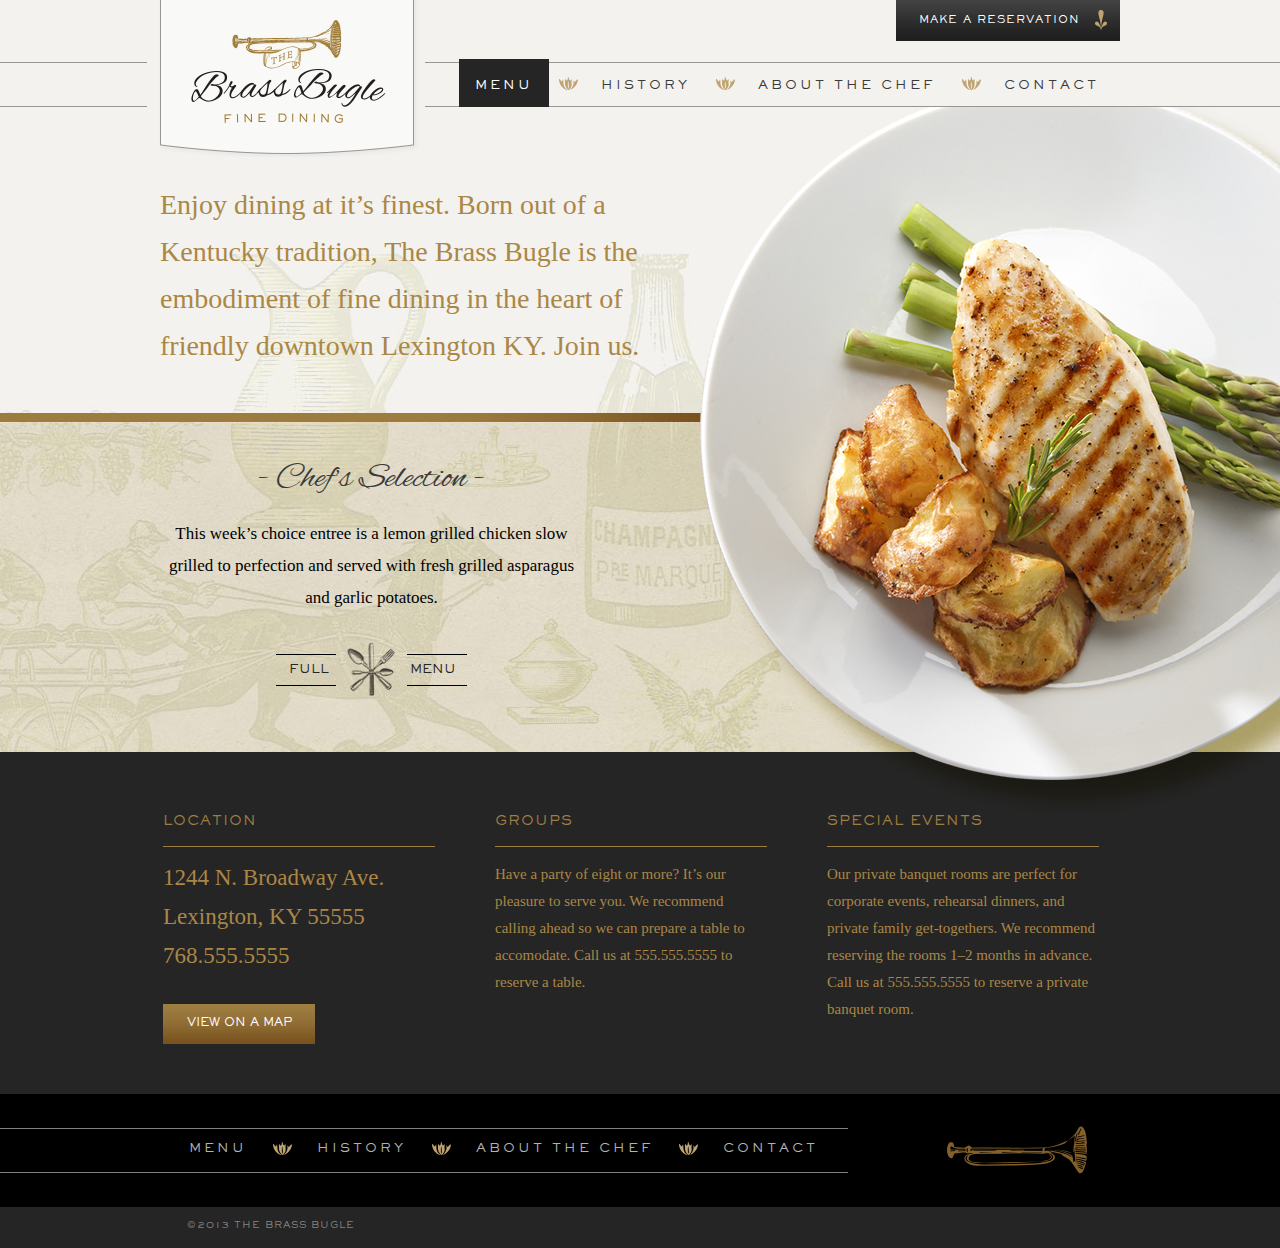
<file: Example Designs/Brass Bugle/Brass Bugle WWW Legacy/index.html>
<!DOCTYPE html PUBLIC "-//W3C//DTD XHTML 1.0 Strict//EN" "http://www.w3.org/TR/xhtml1/DTD/xhtml1-strict.dtd">
<html xmlns="http://www.w3.org/1999/xhtml">
<head>
	<meta http-equiv="Content-Type" content="text/html; charset=utf-8" />
	<title>brass bugle</title>
	<link rel="stylesheet" type="text/css" href="css/styles.css" media="all" />
	<link rel="stylesheet" type="text/css" href="css/form.css" media="screen" />
	<script type="text/javascript" src="js/jquery-1.8.3.min.js"></script>
	<script type="text/javascript" src="js/custom-form.js"></script>
	<script type="text/javascript" src="js/custom-form.select.js"></script>
	<script type="text/javascript" src="js/scripts.js"></script>
	<!--[if lt IE 9]><link rel="stylesheet" media="all" type="text/css" href="css/ie.css" /><![endif]-->
</head>
<body class="home-page">
<div class="wrapper">
	<div class="panel-top">		<div class="holder">
			<div class="booking-form">
				<form action="#">					<fieldset>						<div class="panel">							<span class="help">Need help? Call us at <a href="callto:+1555555555">555.555.5555</a></span>							<span>make a reservation</span>						</div>						<div class="row">
							<input type="submit" class="btn" value="find a table" />							<div class="col">								<label for="lbl01">Date:</label>								<select id="lbl01">									<option>03-05-13</option>									<option>03-05-13</option>									<option>03-05-13</option>									<option>03-05-13</option>									<option>03-05-13</option>								</select>							</div>							<div class="col">								<label for="lbl02">time:</label>								<select id="lbl02" class="times">									<option>7:00 pm</option>									<option>7:00 pm</option>									<option>7:00 pm</option>									<option>7:00 pm</option>								</select>							</div>							<div class="col party">								<label for="lbl03">party:</label>								<select id="lbl03" class="sel">									<option>2</option>									<option>2</option>									<option>2</option>									<option>2</option>								</select>							</div>							<div class="col tel">								<label for="lbl04">phone:</label>								<div class="phone">									<div class="code">										<span>(</span>										<input type="text" class="txt" value="" id="lbl04"/>										<span>)</span>									</div>									<input type="text" class="txt" value=""/>									<span class="mark">-</span>									<input type="text" class="txt number" value=""/>								</div>							</div>						</div>					</fieldset>				</form>
			</div>
		</div>	</div><!-- / booking-form -->
	<div id="header">		<div class="holder">
			<strong class="logo"><a href="#">brass bugle fine dining</a></strong>			<ul class="main-nav">				<li class="active">					<a href="#">menu</a>					<div class="drop">						<ul>							<li class="top">breakfast</li>							<li><a href="#">coffees</a></li>							<li><a href="#">omelettes</a></li>							<li><a href="#">griddle</a></li>						</ul>						<ul>							<li class="top">lunch</li>							<li><a href="#">appetizers</a></li>							<li><a href="#">salads</a></li>							<li><a href="#">sandwiches</a></li>						</ul>						<ul>							<li class="top">dinner</li>							<li><a href="#">cocktails</a></li>							<li><a href="#">appetizers</a></li>							<li><a href="#">main course</a></li>							<li><a href="#">dessert</a></li>						</ul>					</div>				</li>				<li><a href="#">history</a></li>				<li><a href="#">about the chef</a></li>				<li><a href="#">contact</a></li>			</ul><!-- / main-nav -->			<a href="#" class="open-close"><span>MAKE A RESERVATION</span></a>
		</div>	</div><!-- / header -->	<div class="w1">
		<div id="main">			<img src="images/img-01.png" alt="image" width="580" height="734" class="plate" />			<div class="holder">				<div class="txt-area">					<p>Enjoy dining at it’s finest. Born out of a Kentucky tradition,  The Brass Bugle is the embodiment of fine dining in the heart of friendly downtown Lexington KY. Join us. </p>				</div>				<div class="chooce">					<h2>- Chef’s Selection  -</h2>					<p>This week’s choice entree is a lemon grilled chicken slow grilled to perfection and served with fresh grilled asparagus and garlic potatoes.</p>					<a href="#" class="menu">						<span>FULL</span>						<span>MENU</span>					</a>				</div>			</div>		</div><!-- / main -->		<div class="cols">			<div class="col">				<h3>location</h3>				<address>					<span>1244 N. Broadway Ave.</span>					<span>Lexington, KY 55555</span>					<span>768.555.5555</span>				</address>				<a href="#" class="map">VIEW ON A MAP</a>			</div>			<div class="col">				<h3>groups</h3>				<p>Have a party of eight or more? It’s our pleasure to serve you. We recommend calling ahead so we can prepare a table to accomodate. Call us at 555.555.5555 to reserve a table.</p>			</div>			<div class="col">				<h3>special events</h3>				<p>Our private banquet rooms are perfect for corporate events, rehearsal dinners, and private family get-togethers. We recommend reserving the rooms 1–2 months in advance. Call us at 555.555.5555 to reserve a private banquet room.</p>			</div>		</div>
	</div>	<div id="footer">
		<div class="holder">
			<img src="images/img-02.png" alt="image" />
			<ul>
				<li><a href="#">menu</a></li>
				<li><a href="#">history</a></li>
				<li><a href="#">about the chef</a></li>
				<li><a href="#">contact</a></li>
			</ul>
		</div>
		<div class="frame">
			<div class="copyright">
				<p>&copy;2013 the brass bugle</p>
			</div>
		</div>	</div><!-- / footer -->
</div>
</body>
</html>
</file>
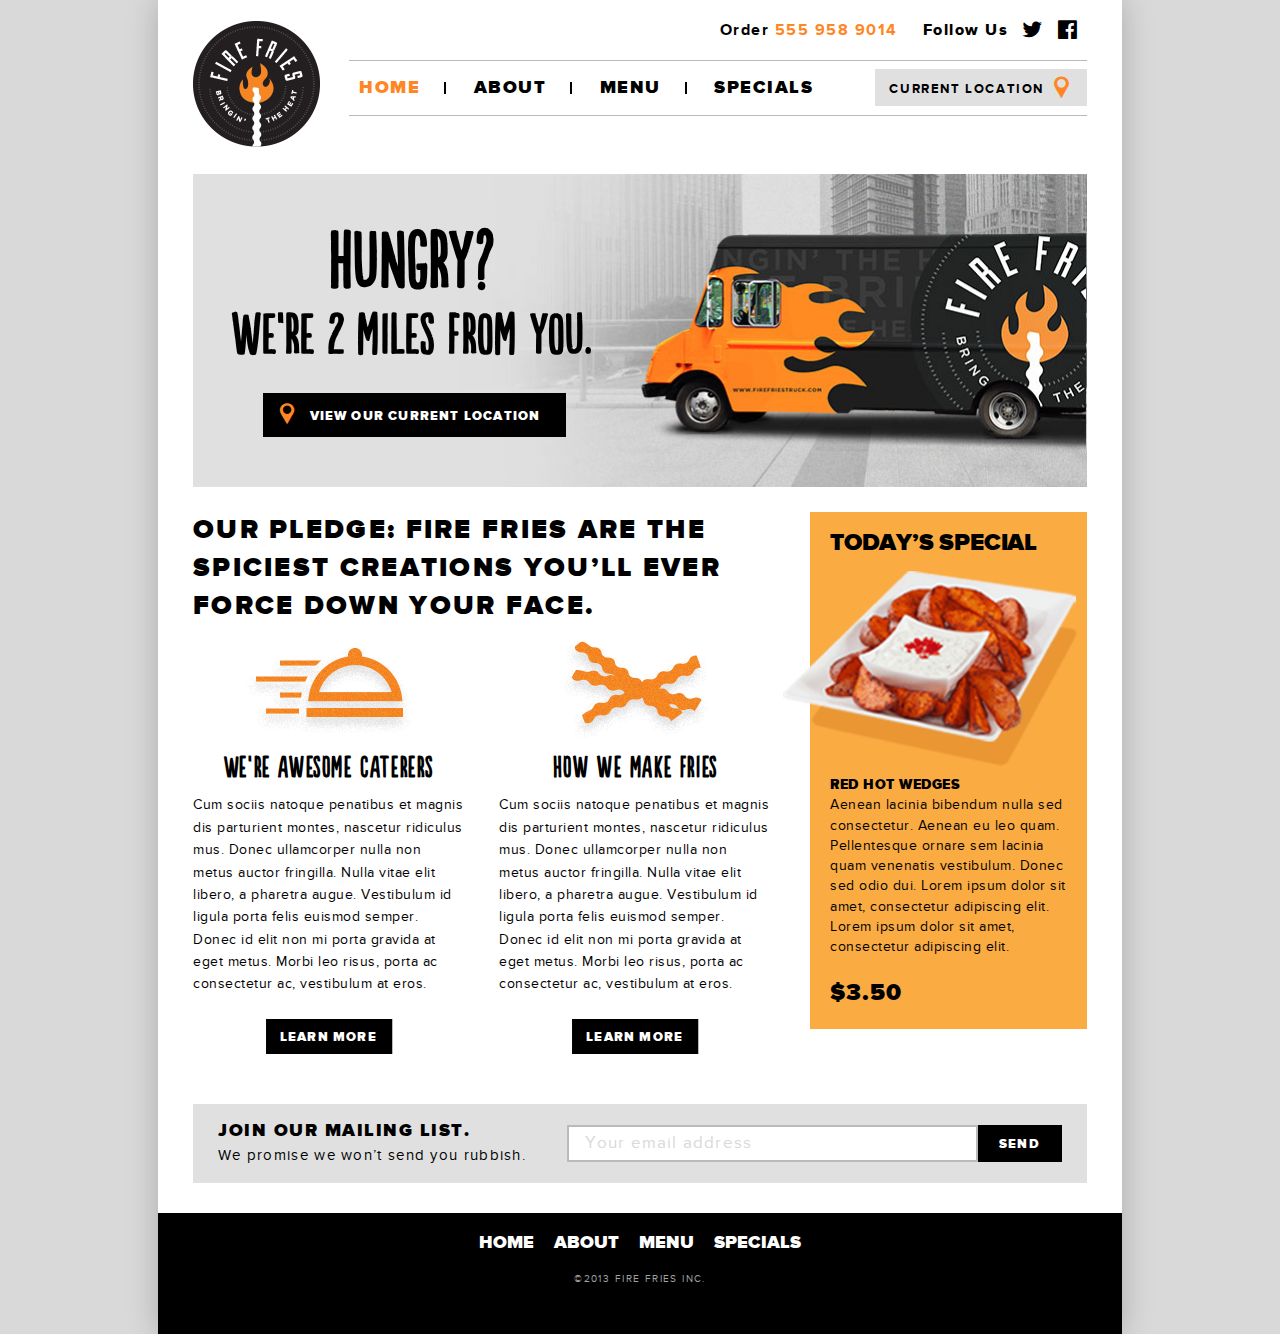
<file: Example Designs/Fire Burger RWD/markup/index.html>
<!DOCTYPE html>
<html lang="en">
<head>
	<meta charset="utf-8">
	<!-- set the viewport width and initial-scale on mobile devices -->
	<meta name="viewport" content="width=device-width, initial-scale=1.0">
	<title>FireFries</title>
	<!-- include the site stylesheet -->
	<link media="all" rel="stylesheet" href="css/main.css">
</head>
<body>
	<noscript><div>Javascript must be enabled for the correct page display</div></noscript>
	<!-- main container of all the page elements -->
	<div id="wrapper">
		<div class="container">
			<a class="accessibility" href="#content">Skip to Content</a>
			<!-- header of the page -->
			<header id="header">
				<!-- page logo -->
				<strong class="logo">
					<a href="#" accesskey="1"><img src="images/logo.png" alt="FireFries"></a>
				</strong>
				<div class="head-block">
					<span class="tel-order"><a href="tel:5559589014">Order <mark>555 958 9014</mark></a></span>
					<!-- social-link block -->
					<ul class="social-list">
						<li class="hidden-mobile">Follow Us</li>
						<li><a href="#" class="icon-twitter"></a></li>
						<li><a href="#" class="icon-facebook"></a></li>
					</ul>
				</div>
				<!-- main navigation of the page -->
				<nav class="main-nav">
					<a href="#" class="nav-opener"><span>menu</span></a>
					<div class="drop">
						<div class="drop-box">
							<ul class="nav-list">
								<li class="active"><a href="#">home</a></li>
								<li><a href="#">about</a></li>
								<li><a href="#">menu</a></li>
								<li><a href="#">specials</a></li>
							</ul>
							<span class="location-link"><a href="#">current location <i class="icon-location"></i></a></span>
						</div>
					</div>
				</nav>
			</header>
			<!-- contain main informative part of the site -->
			<div id="main">
				<div class="hero-section" style="background-image: url(images/hero-img-01.jpg);">
					<div class="hero-block">
						<strong class="hero-title">Hungry?<br><mark>we’re 2 miles from you.</mark></strong>
						<a href="#" class="btn btn-location"><i class="icon-location"></i>view our current location</a>
					</div>
				</div>
				<!-- contain the main content of the page -->
				<div id="content">
					<h2>Our pledge: fire fries are the spiciest creations you’ll ever force down your face.</h2>
					<div class="two-cols">
						<div class="col">
							<div class="img-wrap">
								<img src="images/img-icon01.png" alt="img-description">
							</div>
							<strong class="col-title">We’re awesome caterers</strong>
							<div class="text-block">
								<p>Cum sociis natoque penatibus et magnis dis parturient montes, nascetur ridiculus mus. Donec ullamcorper nulla non metus auctor fringilla. Nulla vitae elit libero, a pharetra augue. Vestibulum id ligula porta felis euismod semper. Donec id elit non mi porta gravida at eget metus. Morbi leo risus, porta ac consectetur ac, vestibulum at eros.</p>
							</div>
							<div class="btn-holder">
								<a href="#" class="btn">learn more</a>
							</div>
						</div>
						<div class="col">
							<div class="img-wrap">
								<img src="images/img-icon02.png" alt="img-description">
							</div>
							<strong class="col-title">how we make fries</strong>
							<div class="text-block">
								<p>Cum sociis natoque penatibus et magnis dis parturient montes, nascetur ridiculus mus. Donec ullamcorper nulla non metus auctor fringilla. Nulla vitae elit libero, a pharetra augue. Vestibulum id ligula porta felis euismod semper. Donec id elit non mi porta gravida at eget metus. Morbi leo risus, porta ac consectetur ac, vestibulum at eros.</p>
							</div>
							<div class="btn-holder">
								<a href="#" class="btn">learn more</a>
							</div>
						</div>
					</div>
				</div>
				<!-- contain sidebar of the page -->
				<aside id="sidebar">
					<div class="sidebar-block">
						<h3>today’s special</h3>
						<div class="img-wrap">
							<img src="images/img01.png" alt="img-description">
						</div>
						<div class="text-block">
							<strong class="text-block-title">red hot wedges</strong>
							<p>Aenean lacinia bibendum nulla sed consectetur. Aenean eu leo quam. Pellentesque ornare sem lacinia quam venenatis vestibulum. Donec sed odio dui. Lorem ipsum dolor sit amet, consectetur adipiscing elit. Lorem ipsum dolor sit amet, consectetur adipiscing elit.</p>
							<strong class="price">$3.50</strong>
						</div>
					</div>
				</aside>
				<!-- search form -->
				<form action="#" class="mail-form">
					<div class="form-holder">
						<div class="form-block">
							<strong class="form-title">join our mailing list.</strong>
							<span class="form-info">We promise we won’t send you rubbish.</span>
						</div>
						<div class="input-holder">
							<label class="hidden-label" for="email">Email</label>
							<input type="email" placeholder="Your email address" id="email">
							<button class="btn">send</button>
						</div>
					</div>
				</form>
			</div>
			<!-- footer of the page -->
			<footer id="footer">
				<ul class="footer-nav">
					<li><a href="#">home</a></li>
					<li><a href="#">about</a></li>
					<li><a href="#">menu</a></li>
					<li><a href="#">specials</a></li>
				</ul>
				<span class="copyright">&#169;2013 <a href="#">fire fries</a> inc.</span>
			</footer>
			<a class="accessibility" href="#wrapper">Back to top</a>
		</div>
	</div>
</body>
</html>
</file>
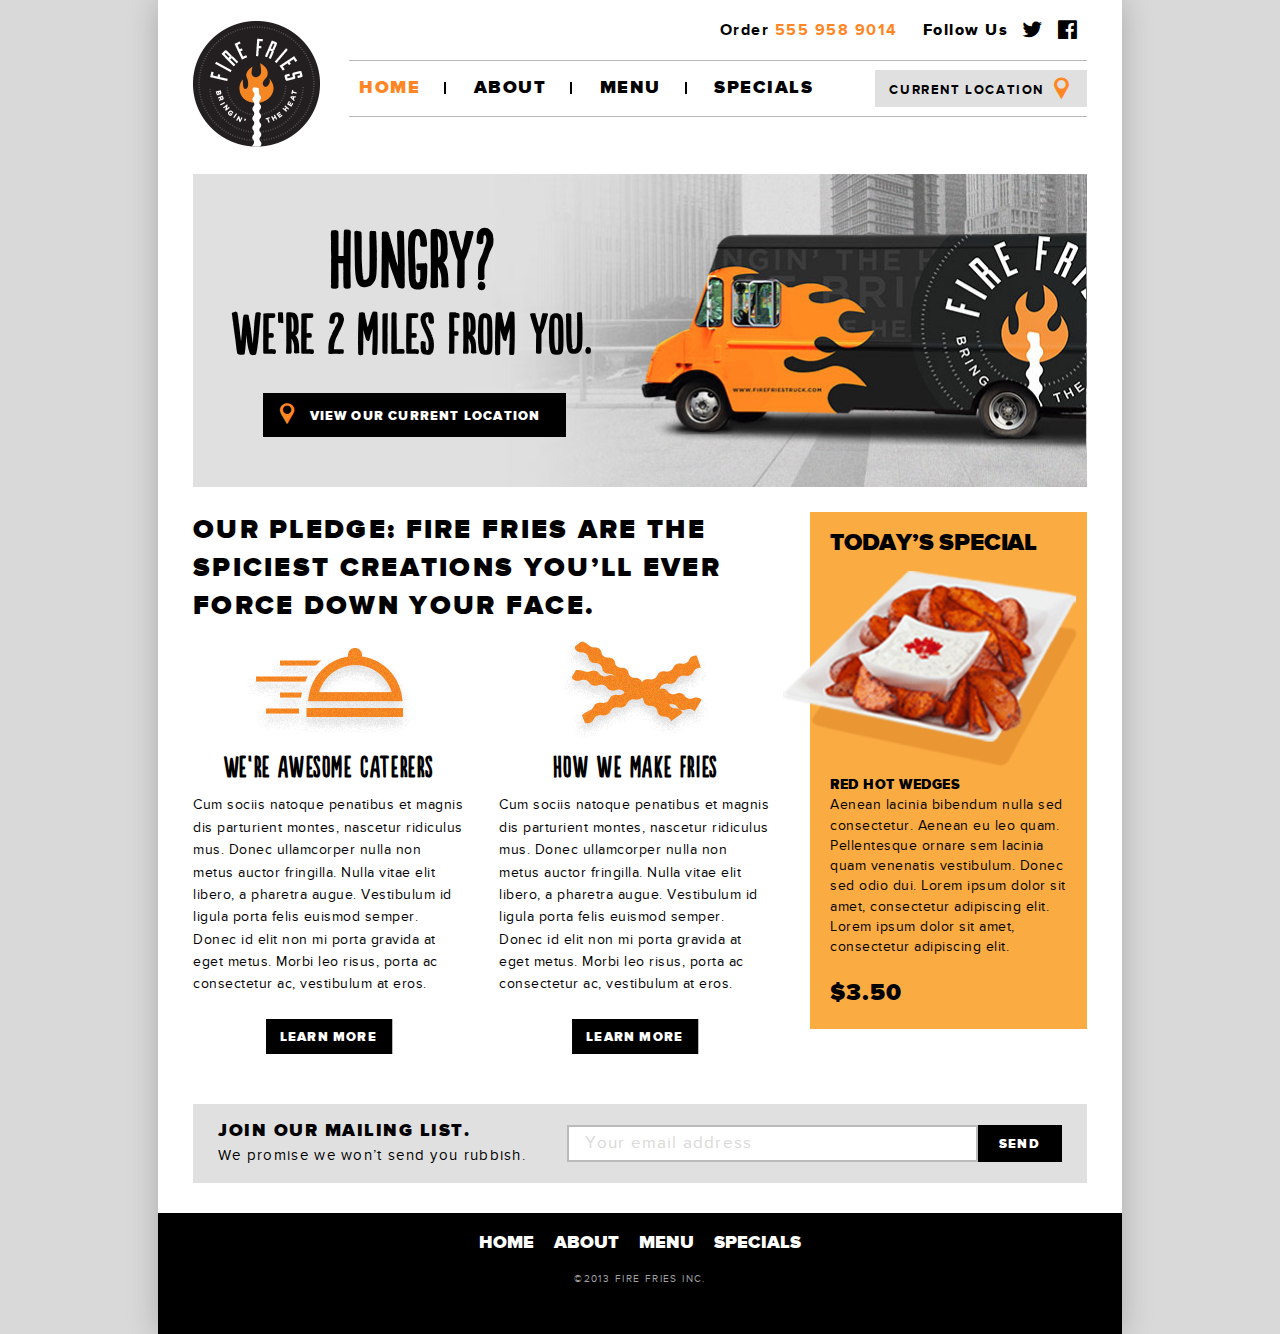
<file: Example Designs/Fire Burger/Fire Burger BEFORE/Fire Burger WWW Legacy/markup/index.html>
<!DOCTYPE html>
<html lang="en">
<head>
	<meta charset="utf-8">
	<!-- set the viewport width and initial-scale on mobile devices -->
	<meta name="viewport" content="width=1003">
	<title>FireFries</title>
	<!-- include the site stylesheet -->
	<link media="all" rel="stylesheet" href="css/main.css">
</head>
<body>
	<noscript><div>Javascript must be enabled for the correct page display</div></noscript>
	<!-- main container of all the page elements -->
	<div id="wrapper">
		<div class="container">
			<a class="accessibility" href="#content">Skip to Content</a>
			<!-- header of the page -->
			<header id="header">
				<!-- page logo -->
				<strong class="logo">
					<a href="#" accesskey="1"><img src="images/logo.png" alt="FireFries"></a>
				</strong>
				<div class="head-block">
					<span class="tel-order"><a href="tel:5559589014">Order <mark>555 958 9014</mark></a></span>
					<!-- social-link block -->
					<ul class="social-list">
						<li class="hidden-mobile">Follow Us</li>
						<li><a href="#" class="icon-twitter"></a></li>
						<li><a href="#" class="icon-facebook"></a></li>
					</ul>
				</div>
				<!-- main navigation of the page -->
				<nav class="main-nav">
					<div class="drop">
						<div class="drop-box">
							<ul class="nav-list">
								<li class="active"><a href="#">home</a></li>
								<li><a href="#">about</a></li>
								<li><a href="#">menu</a></li>
								<li><a href="#">specials</a></li>
							</ul>
							<span class="location-link"><a href="#">current location <i class="icon-location"></i></a></span>
						</div>
					</div>
				</nav>
			</header>
			<!-- contain main informative part of the site -->
			<div id="main">
				<div class="hero-section" style="background-image: url(images/hero-img-01.jpg);">
					<div class="hero-block">
						<strong class="hero-title">Hungry?<br><mark>we’re 2 miles from you.</mark></strong>
						<a href="#" class="btn btn-location"><i class="icon-location"></i>view our current location</a>
					</div>
				</div>
				<!-- contain the main content of the page -->
				<div id="content">
					<h2>Our pledge: fire fries are the spiciest creations you’ll ever force down your face.</h2>
					<div class="two-cols">
						<div class="col">
							<div class="img-wrap">
								<img src="images/img-icon01.png" alt="img-description">
							</div>
							<strong class="col-title">We’re awesome caterers</strong>
							<div class="text-block">
								<p>Cum sociis natoque penatibus et magnis dis parturient montes, nascetur ridiculus mus. Donec ullamcorper nulla non metus auctor fringilla. Nulla vitae elit libero, a pharetra augue. Vestibulum id ligula porta felis euismod semper. Donec id elit non mi porta gravida at eget metus. Morbi leo risus, porta ac consectetur ac, vestibulum at eros.</p>
							</div>
							<div class="btn-holder">
								<a href="#" class="btn">learn more</a>
							</div>
						</div>
						<div class="col">
							<div class="img-wrap">
								<img src="images/img-icon02.png" alt="img-description">
							</div>
							<strong class="col-title">how we make fries</strong>
							<div class="text-block">
								<p>Cum sociis natoque penatibus et magnis dis parturient montes, nascetur ridiculus mus. Donec ullamcorper nulla non metus auctor fringilla. Nulla vitae elit libero, a pharetra augue. Vestibulum id ligula porta felis euismod semper. Donec id elit non mi porta gravida at eget metus. Morbi leo risus, porta ac consectetur ac, vestibulum at eros.</p>
							</div>
							<div class="btn-holder">
								<a href="#" class="btn">learn more</a>
							</div>
						</div>
					</div>
				</div>
				<!-- contain sidebar of the page -->
				<aside id="sidebar">
					<div class="sidebar-block">
						<h3>today’s special</h3>
						<div class="img-wrap">
							<img src="images/img01.png" alt="img-description">
						</div>
						<div class="text-block">
							<strong class="text-block-title">red hot wedges</strong>
							<p>Aenean lacinia bibendum nulla sed consectetur. Aenean eu leo quam. Pellentesque ornare sem lacinia quam venenatis vestibulum. Donec sed odio dui. Lorem ipsum dolor sit amet, consectetur adipiscing elit. Lorem ipsum dolor sit amet, consectetur adipiscing elit.</p>
							<strong class="price">$3.50</strong>
						</div>
					</div>
				</aside>
				<!-- search form -->
				<form action="#" class="mail-form">
					<div class="form-holder">
						<div class="form-block">
							<strong class="form-title">join our mailing list.</strong>
							<span class="form-info">We promise we won’t send you rubbish.</span>
						</div>
						<div class="input-holder">
							<label class="hidden-label" for="email">Email</label>
							<input type="email" placeholder="Your email address" id="email">
							<button class="btn">send</button>
						</div>
					</div>
				</form>
			</div>
			<!-- footer of the page -->
			<footer id="footer">
				<ul class="footer-nav">
					<li><a href="#">home</a></li>
					<li><a href="#">about</a></li>
					<li><a href="#">menu</a></li>
					<li><a href="#">specials</a></li>
				</ul>
				<span class="copyright">&#169;2013 <a href="#">fire fries</a> inc.</span>
			</footer>
			<a class="accessibility" href="#wrapper">Back to top</a>
		</div>
	</div>
</body>
</html>
</file>
<file: Example Designs/Brass Bugle/Brass Bugle WWW Legacy/css/styles.css>
@font-face {
	font-family: 'SackersGothicStd-Medium';
		src: url('../fonts/SackersGothicStd-Medium.eot');
		src: url('../fonts/SackersGothicStd-Medium.eot?#iefix') format('embedded-opentype'),
			url('../fonts/SackersGothicStd-Medium.woff') format('woff'),
			url('../fonts/SackersGothicStd-Medium.ttf') format('truetype'),
			url('../fonts/SackersGothicStd-Medium.svg') format('svg');
	font-weight: normal;
	font-style: normal;
}
@media screen and (-webkit-min-device-pixel-ratio:0) {
@font-face {
	font-family: 'SackersGothicStd-Medium';
	src: url('../fonts/SackersGothicStd-Medium.svg') format('svg');}
}
@font-face {
	font-family: 'ChaparralPro-Italic';
		src: url('../fonts/ChaparralPro-Italic.eot');
		src: url('../fonts/ChaparralPro-Italic.eot?#iefix') format('embedded-opentype'),
			url('../fonts/ChaparralPro-Italic.woff') format('woff'),
			url('../fonts/ChaparralPro-Italic.ttf') format('truetype'),
			url('../fonts/ChaparralPro-Italic.svg') format('svg');
	font-weight: normal;
	font-style: normal;
}
@media screen and (-webkit-min-device-pixel-ratio:0) {
@font-face {
	font-family: 'ChaparralPro-Italic';
	src: url('../fonts/ChaparralPro-Italic.svg') format('svg');}
}
@font-face {
	font-family: 'alex_brushregular';
		src: url('../fonts/alexbrush-regular-otf-webfont.eot');
		src: url('../fonts/alexbrush-regular-otf-webfont.eot?#iefix') format('embedded-opentype'),
			url('../fonts/alexbrush-regular-otf-webfont.woff') format('woff'),
			url('../fonts/alexbrush-regular-otf-webfont.ttf') format('truetype'),
			url('../fonts/alexbrush-regular-otf-webfont.svg#alex_brushregular') format('svg');
	font-weight: normal;
	font-style: normal;
}
@media screen and (-webkit-min-device-pixel-ratio:0) {
@font-face {
	font-family: 'alex_brushregular';
	src: url('../fonts/alexbrush-regular-otf-webfont.svg#alex_brushregular') format('svg');}
}
body{
	margin:0;
	color:#ab8745;
	font:15px/27px Georgia, serif;
	min-width:1000px;
	background:#f3f2ef;
}
img{border-style:none;}
input,
textarea,
select{
	color:#000;
	vertical-align:middle;
	font:100% Arial, Helvetica, sans-serif;
}
form,fieldset{
	margin:0;
	padding:0;
	border-style:none;
}
blockquote, q{quotes: none;}
q:before,
q:after {content: '';}
a{
	color:#000;
	text-decoration:none;
}
a:hover{text-decoration:underline;}
a:focus,
input:focus,
textarea:focus,
select:focus{outline:none;}
.wrapper {
	overflow:hidden;
	width:100%;
	position:relative;
}
/*booking-form*/
.panel-top{
	width:100%;
	background:#252525;
	position:relative;
}
.panel-top .holder {
	width:960px;
	margin:0 auto;
	font:13px/20px 'SackersGothicStd-Medium', sans-serif;
	color:#b9985c;
	padding-bottom:35px;
}
.panel-top .holder:after{	clear:both;	content:'';	display:block;}
.booking-form  {
	margin:0 -22px;
	overflow:hidden;
}
.booking-form .panel {
	overflow:hidden;
	padding:27px 0 15px;
}
.booking-form  .help{
	float:right;
	color:#9c7c3f;
	font:italic 16px/20px Georgia, serif;
	text-transform:none;
}
.booking-form  .help a {color:#9c7c3f;}
.booking-form  span {
	color:#fff;
	font:12px/18px 'SackersGothicStd-Medium', sans-serif;
	letter-spacing:1px;
	text-transform:uppercase;
}
.booking-form .row {
	overflow:hidden;
	border: solid #3b3b3b;
	border-width: 1px 0;
	padding:11px 0;
}
.booking-form .row .col {
	float:left;
	padding-right:22px;
}
.booking-form .row  label {
	float:left;
	text-transform:uppercase;
	margin:9px 14px 0 0;
}
.booking-form .phone {
	float:left;
	border:1px solid #9d7d40;
	color:#ab8745;
	font:20px/25px 'ChaparralPro-Italic', serif;
	width:149px;
	padding:5px 0 1px 8px;
	margin:-1px 0 0;
	height:28px;
}
.booking-form .phone span {
	color:#ab8745;
	float:left;
	font:20px/25px 'ChaparralPro-Italic', serif;
}
.booking-form .phone .txt {
	float:left;
	background:none;
	border:0;
	color:#ab8745;
	font:20px/25px 'ChaparralPro-Italic', serif;
	width:30px;
	padding:0;
	height:25px;
}
.booking-form .phone .code {
	float:left;
	width:50px;
}
.booking-form .phone .code .txt {
	width:33px;
	float:left;
}
.booking-form .phone .number {
	width:55px;
	float:left;
}
.booking-form .btn {
	float:right;
	margin:-1px 0 0;
	padding:0;
	border:0;
	background:url(../images/bg-btn.png) repeat-x;
	width:154px;
	text-align:center;
	cursor:pointer;
	color:#fff;
	font:11px/17px 'SackersGothicStd-Medium', sans-serif;
	text-transform:uppercase;
	height:35px;
}
.booking-form .btn:hover {
	background-position: 0 -35px;
	color:#252525;
}
.booking-form select {width:125px;}
.booking-form .party .sel {width:79px;}
/*header*/
#header {
	width:100%;
	background:url(../images/bg-header.gif) repeat-x 0 62px;
	position:relative;
	z-index:10;
}
#header .holder {
	width:960px;
	margin:0 auto;
	position:relative;
}
#header .holder:after{	clear:both;	content:'';	display:block;}
#header .logo {
	float:left;
	text-indent:-9999px;
	background:url(../images/logo.png) no-repeat;
	width:278px;
	height:157px;
	margin:0 23px 0 -13px;
	position:relative;
	z-index:5;
}
#header .logo a {
	display:block;
	height:100%;
}
.open-close {
	position:absolute;
	top:0;
	right:0;
	width:224px;
	background:url(../images/bg-open-close.png) repeat-x;
	color:#fff;
	font:10px/21px 'SackersGothicStd-Medium', sans-serif;
	padding:10px 0 9px;
	letter-spacing:1px;
}
.open-close:hover {text-decoration:none;}
.open-close span {
	background:url(../images/ico-01.png) no-repeat 100% 0;
	margin-left:23px;
	width:167px;
	float:left;
	padding:0 21px 5px 0;
	cursor:pointer;
}
/*main-nav*/
.main-nav  {
	margin:63px 0 0;	padding:0;	list-style:none;
	float:left;
}
.main-nav li {
	float:left;
	font:12px/21px 'SackersGothicStd-Medium', sans-serif;
	text-transform:uppercase;
	background:url(../images/ico-02.png) no-repeat 0 18px;
	padding-left:20px;
	position:relative;
	margin:-4px 5px 0 5px;
}
.main-nav  li:first-child {
	background:none;
	padding-left:0;
}
.main-nav li > a {
	color:#3b3b3b;
	display:block;
	padding:17px 16px 10px;
	letter-spacing:3px;
	margin:0 0 0 6px;
}
.main-nav > li >a:hover,
.main-nav > .active > a,
.main-nav > li:hover > a{
	color:#fff;
	text-decoration:none;
	background:#252525;
}
.main-nav .drop {
	position:absolute;
	left:6px;
	top:48px;
	width:565px;
	background:url(../images/bg-drop.gif) repeat-y;
	border-bottom:1px solid #b0b0b0;
	padding-bottom:9px;
	-webkit-box-shadow:2px 2px 5px #e0dfdc;	-moz-box-shadow:2px 2px 5px #e0dfdc;	box-shadow:2px 2px 5px #e0dfdc;
	display:none;
}
.main-nav li:hover .drop {
	display:block;
}
.main-nav .drop ul {
	padding:0;
	float:left;
	text-align:center;
	width:188px;
	margin:0;	list-style:none;
}
.main-nav .drop ul li {
	margin:0;
	background:none;
	padding:0;
	float:none;
	vertical-align:top;
	padding-bottom:12px;
}
.main-nav .drop .top {
	background:#f0ece1;
	color:#3b3b3b;
	font:12px/14px 'SackersGothicStd-Medium', sans-serif;
	letter-spacing:3px;
	padding:26px 0 27px;
	margin:0 0 21px 1px;
	width:187px;
}
.main-nav .drop ul a {
	color:#96743a;
	font:14px/19px Georgia, serif;
	padding:0;
	display:inline;
}
.main-nav .drop ul a:hover,
.main-nav .drop ul li:hover a{
	background:none;
	color:#96743a;
}
.main-nav .drop ul a:hover {text-decoration:underline;}
/*main*/
.home-page #main {
	background:url(../images/bg-main.jpg) no-repeat 50% 100% #f3f2ef;
	position:relative;
	padding-bottom:55px;
}
#main {
	background:url(../images/bg-main-01.gif) no-repeat 50% 168px #f3f2ef;
	position:relative;
	width:100%;
}
#main .plate {
	position:absolute;
	right:0;
	bottom:-66px;
	vertical-align:top;
}
#main .holder {
	width:960px;
	margin:0 auto;
	padding:24px 0 0;
	position:relative;
	z-index:2;
}
#main .holder .txt-area {
	font:28px/47px Georgia, serif;
	color:#ab8745;
	width:500px;
	padding-bottom:90px;
}
#main .holder .txt-area p {margin:0;}
#main .chooce {
	font:17px/32px Georgia, serif;
	color:#000;
	width:423px;
	text-align:center;
}
#main .chooce h2 {
	font:36px/40px 'alex_brushregular', sans-serif;
	color:#3b3b3b;
	margin:0 0 19px;
}
#main .chooce p {margin:0 0 27px;}
#main .chooce .menu {
	overflow:hidden;
	background:url(../images/bg-menu.gif) no-repeat;
	width:167px;
	height:35px;
	display:block;
	color:#252525;
	text-transform:uppercase;
	font:12px/15px 'SackersGothicStd-Medium', sans-serif;
	padding:22px 13px 0 14px;
	margin:0 auto;
}
#main .chooce .menu:hover {text-decoration:none;}
#main .chooce .menu span {
	float:right;
	cursor:pointer;
}
#main .chooce .menu span:first-child {float:left;}
/*blocl-content*/
.block-content {
	width:616px;
	margin:-13px auto 0;
	text-align:center;
}
#main h1 {
	margin:0 0 13px;
	font:60px/62px 'alex_brushregular', sans-serif;
	color:#000;
	text-align:center;
}
/*sub-nav*/
.sub-holder {
	width:100%;
	position:relative;
	overflow:hidden;
	border: solid #979695;
	border-width: 1px 0;
	padding:2px 0 1px;
	margin:0 0 42px 7px;
}
#main .sub-nav {
	margin:0;	padding:0;	list-style:none;	float:left;
	left:50%;
	position:relative;
}
#main .sub-nav li {
	float:left;
	left:-50%;
	position:relative;
	font:13px/39px Georgia, serif;
	text-transform:uppercase;
	letter-spacing:3px;
	margin:0 25px;
}
#main .sub-nav li  a {
	color:#906d34;
	display:block;
}
#main .sub-nav li a:hover,
#main .sub-nav .active a {
	color:#000;
	text-decoration:none;
	background:url(../images/bull-01.png) no-repeat 50% 84%;
}
#main .boxes {
	overflow:hidden;
	width:310px;
	margin:0 auto;
	color:#231f20;
	font:13px/21px 'SackersGothicStd-Medium', sans-serif;
	padding-bottom:44px;
}
#main .boxes span {display:block;}
#main .box {
	overflow:hidden;
	padding-bottom:30px;
}
.w1 {background:#252525;}
/*cols*/
.cols {
	width:960px;
	margin:0 auto;
	overflow:hidden;
	padding:54px 0 50px;
	position:relative;
	z-index:20;
}
.cols .col {
	float:left;
	width:272px;
	margin:0 0 0 60px;
}
.cols .col:first-child {margin-left:3px;}
.cols .col h3 {
	margin:0 0 14px;
	color:#9e7d41;
	font:13px/29px 'SackersGothicStd-Medium', sans-serif;
	border-bottom:1px solid #9e7d41;
	letter-spacing:1px;
	padding-bottom:10px;
	text-transform:uppercase;
}
.cols .col address {
	color:#ab8745;
	font:23px/39px Georgia, serif;
	padding-bottom:29px;
	margin-top:-3px;
}
.cols .col address span {display:block;}
.cols .col .map {
	display:block;
	background:url(../images/bg-map.gif) repeat-x;
	width:152px;
	text-align:center;
	color:#fff;
	font:11px/39px 'SackersGothicStd-Medium', sans-serif;
	text-transform:uppercase;
	height:40px;
}
.cols .col .map:hover {
	text-decoration:none;
	color:#252525;
	background-position: 0 -40px;
}
.cols p {margin:0;}
/*footer*/
#footer {
	background:#000;
	width:100%;
}
#footer .holder {
	width:960px;
	margin:0 auto;
	padding:34px 0 21px;
	height:58px;
}
#footer .holder:after{	clear:both;	content:'';	display:block;}
#footer .holder img {
	vertical-align:top;
	float:right;
	margin:-2px 33px 0 10px;
}
#footer ul {
	margin:0 0 0 -9999px;	padding:9px 0 16px 9999px;	list-style:none;	background:url(../images/bg-footer-ul.gif) repeat-x;
	float:left;
	width:688px;
}
#footer ul li {
	display:inline-block;
	background:url(../images/ico-02.png) no-repeat 0 5px;
	padding-left:44px;
	font:12px/24px 'SackersGothicStd-Medium', sans-serif;
	letter-spacing:3px;
	margin-right:22px;
	text-transform:uppercase;
}
#footer ul li:first-child {
	background:none;
	padding-left:29px;
}
#footer ul li a {
	color:#b2b2b2;
	float:left;
}
#footer .frame {
	width:100%;
	background:#252525;
}
#footer .frame .copyright {
	width:960px;
	margin:0 auto;
	color:#838383;
	font:9px/27px 'SackersGothicStd-Medium', sans-serif;
	letter-spacing:1px;
	padding:5px 0 9px;
	text-transform:uppercase;
}
#footer .frame .copyright p {margin:0 0 0 27px;}
</file>
<file: Example Designs/Brass Bugle/Brass Bugle WWW Legacy/css/form.css>
/* custom forms styles */
.customForm-hidden {
	display: block !important;
	position: absolute !important;
	left:-9999px !important;
}
/* custom select styles */
.select-area {
	float: left;
	position: relative;
	overflow: hidden;
	height: 35px;
}
.select-area .select-opener {
	background: url(../images/bg-select.gif) no-repeat 0 -70px;
	position: absolute;
	z-index: 3;
	top: 0;
	right: 0;
	width: 28px;
	height: 35px;
}
.select-active .select-opener {background-position:0 -70px;}
.select-area .left {
	background: url(../images/bg-select.gif) no-repeat;
	position: absolute;
	width: 6px;
	height: 35px;
	z-index: 1;
	top: 0;
	left: 0;
	margin:0;
}
.select-area .center {
	white-space: nowrap;
	position: relative;
	cursor: default;
	display: block;
	z-index: 2;
	font:20px/25px 'ChaparralPro-Italic', serif;
	color:#ab8745;
	height:29px;
	background:none;
	margin:0 2px 0 5px;
	padding:6px 0 0 5px;
	background: url(../images/bg-select.gif) repeat-x 0 -35px;
	letter-spacing:1px;
}
.time .select-area .center {
	padding-left:13px;
	text-transform:none;
}
.party .select-area .center {padding-left:15px;}
.options-overflow div.drop-list {overflow: auto;}
.options-hidden {
	position: absolute !important;
	top: -9999px !important;
	left: -9999px !important;
}
.select-options {
	z-index: 3000;
	position: absolute;
	top:950px;
	margin-top:-1px;
	padding-bottom:3px;
}
.select-options .drop-holder {
	height: 1%;
	border:1px solid #9d7d40;
	position:relative;
	background:#252525;
}
.select-options div.drop-list {width: 100%;}
.select-options ul {
	overflow: hidden;
	list-style: none;
	width: 100%;
	padding: 2px 0;
	margin: 0;
}
.select-options ul li {
	overflow: hidden;
	float: left;
	width: 100%;
}
.select-options ul a {
	text-decoration: none;
	cursor: default;
	font:18px/23px 'ChaparralPro-Italic', serif;
	color:#ab8745;
	display: block;
	overflow: hidden;
	height: 1%;
	padding: 0 0 0 10px;
}
.drop-times ul a {padding-left:18px;}
.drop-sel ul a {padding-left:21px;}
.select-options ul a span {
	cursor: default;
	float: left;
}
.select-options .item-selected a {
	text-decoration: none;
	background:#ab8745;
	color:#252525;
}
.select-options ul a:hover {text-decoration: none;}
.select-options ul a:focus {outline: none;}
.select-options .optgroup strong{
	cursor: default;
	display: block;
	width: 100%;
}
.select-options .optgroup ul a {padding-left: 20px;}
.select-sel-top .center {
	text-align:left;
	padding-left:8px;
}
</file>
<file: Example Designs/Brass Bugle/Brass Bugle WWW Legacy/css/ie.css>
*+html #footer ul li {
	zoom:1;
	display:inline;
}
.select-area .center,
.booking-form .phone {font-style:italic;}
*+html #footer ul li {margin-right:29px;}
</file>
<file: Example Designs/Fire Burger RWD/markup/css/main.css>
/*! normalize.css v3.0.3 | MIT License | github.com/necolas/normalize.css */

/**
 * 1. Set default font family to sans-serif.
 * 2. Prevent iOS and IE text size adjust after device orientation change,
 *    without disabling user zoom.
 */

html {
	font-family: sans-serif; /* 1 */
	-ms-text-size-adjust: 100%; /* 2 */
	-webkit-text-size-adjust: 100%; /* 2 */
}

/**
 * Remove default margin.
 */

body {
	margin: 0;
}

/* HTML5 display definitions
   ========================================================================== */

/**
 * Correct `block` display not defined for any HTML5 element in IE 8/9.
 * Correct `block` display not defined for `details` or `summary` in IE 10/11
 * and Firefox.
 * Correct `block` display not defined for `main` in IE 11.
 */

article,
aside,
details,
figcaption,
figure,
footer,
header,
hgroup,
main,
menu,
nav,
section,
summary {
	display: block;
}

/**
 * 1. Correct `inline-block` display not defined in IE 8/9.
 * 2. Normalize vertical alignment of `progress` in Chrome, Firefox, and Opera.
 */

audio,
canvas,
progress,
video {
	display: inline-block; /* 1 */
	vertical-align: baseline; /* 2 */
}

/**
 * Prevent modern browsers from displaying `audio` without controls.
 * Remove excess height in iOS 5 devices.
 */

audio:not([controls]) {
	display: none;
	height: 0;
}

/**
 * Address `[hidden]` styling not present in IE 8/9/10.
 * Hide the `template` element in IE 8/9/10/11, Safari, and Firefox < 22.
 */

[hidden],
template {
	display: none;
}

/* Links
   ========================================================================== */

/**
 * Remove the gray background color from active links in IE 10.
 */

a {
	background-color: transparent;
}

/**
 * Improve readability of focused elements when they are also in an
 * active/hover state.
 */

a:active,
a:hover {
	outline: 0;
}

/* Text-level semantics
   ========================================================================== */

/**
 * Address styling not present in IE 8/9/10/11, Safari, and Chrome.
 */

abbr[title] {
	border-bottom: 1px dotted;
}

/**
 * Address style set to `bolder` in Firefox 4+, Safari, and Chrome.
 */

b,
strong {
	font-weight: bold;
}

/**
 * Address styling not present in Safari and Chrome.
 */

dfn {
	font-style: italic;
}

/**
 * Address variable `h1` font-size and margin within `section` and `article`
 * contexts in Firefox 4+, Safari, and Chrome.
 */

h1 {
	font-size: 2em;
	margin: .67em 0;
}

/**
 * Address styling not present in IE 8/9.
 */

mark {
	background: #ff0;
	color: #000;
}

/**
 * Address inconsistent and variable font size in all browsers.
 */

small {
	font-size: 80%;
}

/**
 * Prevent `sub` and `sup` affecting `line-height` in all browsers.
 */

sub,
sup {
	font-size: 75%;
	line-height: 0;
	position: relative;
	vertical-align: baseline;
}

sup {
	top: -.5em;
}

sub {
	bottom: -.25em;
}

/* Embedded content
   ========================================================================== */

/**
 * Remove border when inside `a` element in IE 8/9/10.
 */

img {
	border: 0;
}

/**
 * Correct overflow not hidden in IE 9/10/11.
 */

svg:not(:root) {
	overflow: hidden;
}

/* Grouping content
   ========================================================================== */

/**
 * Address margin not present in IE 8/9 and Safari.
 */

figure {
	margin: 1em 40px;
}

/**
 * Address differences between Firefox and other browsers.
 */

hr {
	box-sizing: content-box;
	height: 0;
}

/**
 * Contain overflow in all browsers.
 */

pre {
	overflow: auto;
}

/**
 * Address odd `em`-unit font size rendering in all browsers.
 */

code,
kbd,
pre,
samp {
	font-family: monospace, monospace;
	font-size: 1em;
}

/* Forms
   ========================================================================== */

/**
 * Known limitation: by default, Chrome and Safari on OS X allow very limited
 * styling of `select`, unless a `border` property is set.
 */

/**
 * 1. Correct color not being inherited.
 *    Known issue: affects color of disabled elements.
 * 2. Correct font properties not being inherited.
 * 3. Address margins set differently in Firefox 4+, Safari, and Chrome.
 */

button,
input,
optgroup,
select,
textarea {
	color: inherit; /* 1 */
	font: inherit; /* 2 */
	margin: 0; /* 3 */
}

/**
 * Address `overflow` set to `hidden` in IE 8/9/10/11.
 */

button {
	overflow: visible;
}

/**
 * Address inconsistent `text-transform` inheritance for `button` and `select`.
 * All other form control elements do not inherit `text-transform` values.
 * Correct `button` style inheritance in Firefox, IE 8/9/10/11, and Opera.
 * Correct `select` style inheritance in Firefox.
 */

button,
select {
	text-transform: none;
}

/**
 * 1. Avoid the WebKit bug in Android 4.0.* where (2) destroys native `audio`
 *    and `video` controls.
 * 2. Correct inability to style clickable `input` types in iOS.
 * 3. Improve usability and consistency of cursor style between image-type
 *    `input` and others.
 */

button,
html input[type="button"],
input[type="reset"],
input[type="submit"] {
	-webkit-appearance: button; /* 2 */
	cursor: pointer; /* 3 */
}

/**
 * Re-set default cursor for disabled elements.
 */

button[disabled],
html input[disabled] {
	cursor: default;
}

/**
 * Remove inner padding and border in Firefox 4+.
 */

button::-moz-focus-inner,
input::-moz-focus-inner {
	border: 0;
	padding: 0;
}

/**
 * Address Firefox 4+ setting `line-height` on `input` using `!important` in
 * the UA stylesheet.
 */

input {
	line-height: normal;
}

/**
 * It's recommended that you don't attempt to style these elements.
 * Firefox's implementation doesn't respect box-sizing, padding, or width.
 *
 * 1. Address box sizing set to `content-box` in IE 8/9/10.
 * 2. Remove excess padding in IE 8/9/10.
 */

input[type="checkbox"],
input[type="radio"] {
	box-sizing: border-box; /* 1 */
	padding: 0; /* 2 */
}

/**
 * Fix the cursor style for Chrome's increment/decrement buttons. For certain
 * `font-size` values of the `input`, it causes the cursor style of the
 * decrement button to change from `default` to `text`.
 */

input[type="number"]::-webkit-inner-spin-button,
input[type="number"]::-webkit-outer-spin-button {
	height: auto;
}

/**
 * 1. Address `appearance` set to `searchfield` in Safari and Chrome.
 * 2. Address `box-sizing` set to `border-box` in Safari and Chrome.
 */

input[type="search"] {
	-webkit-appearance: textfield; /* 1 */
	box-sizing: content-box; /* 2 */
}

/**
 * Remove inner padding and search cancel button in Safari and Chrome on OS X.
 * Safari (but not Chrome) clips the cancel button when the search input has
 * padding (and `textfield` appearance).
 */

input[type="search"]::-webkit-search-cancel-button,
input[type="search"]::-webkit-search-decoration {
	-webkit-appearance: none;
}

/**
 * Define consistent border, margin, and padding.
 */

fieldset {
	border: 1px solid #c0c0c0;
	margin: 0 2px;
	padding: .35em .625em .75em;
}

/**
 * 1. Correct `color` not being inherited in IE 8/9/10/11.
 * 2. Remove padding so people aren't caught out if they zero out fieldsets.
 */

legend {
	border: 0; /* 1 */
	padding: 0; /* 2 */
}

/**
 * Remove default vertical scrollbar in IE 8/9/10/11.
 */

textarea {
	overflow: auto;
}

/**
 * Don't inherit the `font-weight` (applied by a rule above).
 * NOTE: the default cannot safely be changed in Chrome and Safari on OS X.
 */

optgroup {
	font-weight: bold;
}

/* Tables
   ========================================================================== */

/**
 * Remove most spacing between table cells.
 */

table {
	border-collapse: collapse;
	border-spacing: 0;
}

td,
th {
	padding: 0;
}

@font-face {
	font-family: "icomoon";
	src: url("../fonts/icomoon.ttf?m1bhtd") format("truetype"), url("../fonts/icomoon.woff?m1bhtd") format("woff"), url("../fonts/icomoon.svg?m1bhtd#icomoon") format("svg");
	font-weight: normal;
	font-style: normal;
}

[class^="icon-"],
[class*=" icon-"] {
	/* use !important to prevent issues with browser extensions that change fonts */
	font-family: "icomoon" !important;
	speak: none;
	font-style: normal;
	font-weight: normal;
	font-variant: normal;
	text-transform: none;
	line-height: 1; /* Better Font Rendering =========== */
	-webkit-font-smoothing: antialiased;
	-moz-osx-font-smoothing: grayscale;
}

.icon-location:before {
	content: "";
}

.icon-facebook:before {
	content: "";
}

.icon-twitter:before {
	content: "";
}

/* fonts */

@font-face {
	font-family: "Populaire";
	src: url("../fonts/populaire_md.woff") format("woff"), url("../fonts/populaire_md.woff") format("woff2"), url("../fonts/populaire_md.ttf") format("truetype");
	font-weight: 500;
	font-style: normal;
}

@font-face {
	font-family: "Proxima-nova";
	src: url("../fonts/proxima-nova_black.woff") format("woff"), url("../fonts/proxima-nova_black.woff") format("woff2"), url("../fonts/proxima-nova_black.ttf") format("truetype");
	font-weight: 900;
	font-style: normal;
}

@font-face {
	font-family: "Proxima-nova";
	src: url("../fonts/proxima-nova_extrabold.woff") format("woff"), url("../fonts/proxima-nova_extrabold.woff") format("woff2"), url("../fonts/proxima-nova_extrabold.ttf") format("truetype");
	font-weight: 800;
	font-style: normal;
}

@font-face {
	font-family: "Proxima-nova";
	src: url("../fonts/proxima-nova_bold.woff") format("woff"), url("../fonts/proxima-nova_bold.woff") format("woff2"), url("../fonts/proxima-nova_bold.ttf") format("truetype");
	font-weight: 700;
	font-style: normal;
}

@font-face {
	font-family: "Proxima-nova";
	src: url("../fonts/proxima-nova_bold.woff") format("woff"), url("../fonts/proxima-nova_bold.woff") format("woff2"), url("../fonts/proxima-nova_bold.ttf") format("truetype");
	font-weight: 700;
	font-style: normal;
}

@font-face {
	font-family: "Proxima-nova";
	src: url("../fonts/proxima-nova_semibold.woff") format("woff"), url("../fonts/proxima-nova_semibold.woff") format("woff2"), url("../fonts/proxima-nova_semibold.ttf") format("truetype");
	font-weight: 600;
	font-style: normal;
}

@font-face {
	font-family: "Proxima-nova";
	src: url("../fonts/proxima-nova_semibold.woff") format("woff"), url("../fonts/proxima-nova_semibold.woff") format("woff2"), url("../fonts/proxima-nova_semibold.ttf") format("truetype");
	font-weight: 600;
	font-style: normal;
}

@font-face {
	font-family: "Proxima-nova";
	src: url("../fonts/proxima-nova_regular.woff") format("woff"), url("../fonts/proxima-nova_regular.woff") format("woff2"), url("../fonts/proxima-nova_regular.ttf") format("truetype");
	font-weight: 400;
	font-style: normal;
}

@font-face {
	font-family: "Proxima-nova";
	src: url("../fonts/proxima-nova_regular.woff") format("woff"), url("../fonts/proxima-nova_regular.woff") format("woff2"), url("../fonts/proxima-nova_regular.ttf") format("truetype");
	font-weight: 400;
	font-style: normal;
}

@font-face {
	font-family: "Proxima-nova";
	src: url("../fonts/proxima-nova_light.woff") format("woff"), url("../fonts/proxima-nova_light.woff") format("woff2"), url("../fonts/proxima-nova_light.ttf") format("truetype");
	font-weight: 300;
	font-style: normal;
}

/* fonts */

.social-list,
.nav-list,
.footer-nav {
	margin: 0;
	padding: 0;
	list-style: none;
}

.clearfix:after,
#header:after,
.drop-box:after,
.container:after,
#main:after {
	content: "";
	display: block;
	clear: both;
}

.ellipsis {
	white-space: nowrap; /* 1 */
	text-overflow: ellipsis; /* 2 */
	overflow: hidden;
}

html {
	box-sizing: border-box;
}

*,
*:before,
*:after {
	box-sizing: inherit;
}

* {
	max-height: 1000000px;
}

body {
	color: #000;
	background: #d9d9d9;
	font: 14px/1.571 "Proxima-nova", "Helvetica Neue", "Helvetica", sans-serif;
	min-width: 320px;
	-webkit-font-smoothing: antialiased;
	-moz-osx-font-smoothing: grayscale;
}

img {
	max-width: 100%;
	height: auto;
}

.gm-style img {
	max-width: none;
}

h1,
.h1,
h2,
.h2,
h3,
.h3,
h4,
.h4,
h5,
.h5,
h6,
.h6,
.h {
	font-family: inherit;
	font-weight: bold;
	margin: 0 0 .5em;
	color: inherit;
}

h1,
.h1 {
	font-size: 45px;
}

h2,
.h2 {
	font-size: 27px;
}

h3,
.h3 {
	font-size: 24px;
}

h4,
.h4 {
	font-size: 21px;
}

h5,
.h5 {
	font-size: 17px;
}

h6,
.h6 {
	font-size: 15px;
}

p {
	margin: 0 0 1em;
}

a {
	color: #ff8622;
}

a:hover,
a:focus {
	text-decoration: none;
}

form,
fieldset {
	margin: 0;
	padding: 0;
	border-style: none;
}

input[type="text"],
input[type="tel"],
input[type="email"],
input[type="search"],
input[type="password"],
textarea {
	-webkit-appearance: none;
	-webkit-border-radius: 0;
	box-sizing: border-box;
	border: 1px solid #d9d9d9;
	padding: .4em .7em;
}

input[type="text"]:focus,
input[type="tel"]:focus,
input[type="email"]:focus,
input[type="search"]:focus,
input[type="password"]:focus,
textarea:focus {
	border-color: #000;
}

input[type="text"]::-webkit-input-placeholder,
input[type="tel"]::-webkit-input-placeholder,
input[type="email"]::-webkit-input-placeholder,
input[type="search"]::-webkit-input-placeholder,
input[type="password"]::-webkit-input-placeholder,
textarea::-webkit-input-placeholder {
	color: #d9d9d9;
}

input[type="text"]::-moz-placeholder,
input[type="tel"]::-moz-placeholder,
input[type="email"]::-moz-placeholder,
input[type="search"]::-moz-placeholder,
input[type="password"]::-moz-placeholder,
textarea::-moz-placeholder {
	opacity: 1;
	color: #d9d9d9;
}

input[type="text"]:-moz-placeholder,
input[type="tel"]:-moz-placeholder,
input[type="email"]:-moz-placeholder,
input[type="search"]:-moz-placeholder,
input[type="password"]:-moz-placeholder,
textarea:-moz-placeholder {
	color: #d9d9d9;
}

input[type="text"]:-ms-input-placeholder,
input[type="tel"]:-ms-input-placeholder,
input[type="email"]:-ms-input-placeholder,
input[type="search"]:-ms-input-placeholder,
input[type="password"]:-ms-input-placeholder,
textarea:-ms-input-placeholder {
	color: #d9d9d9;
}

input[type="text"].placeholder,
input[type="tel"].placeholder,
input[type="email"].placeholder,
input[type="search"].placeholder,
input[type="password"].placeholder,
textarea.placeholder {
	color: #d9d9d9;
}

select {
	-webkit-border-radius: 0;
}

textarea {
	resize: vertical;
	vertical-align: top;
}

button,
input[type="button"],
input[type="reset"],
input[type="file"],
input[type="submit"] {
	-webkit-appearance: none;
	-webkit-border-radius: 0;
	cursor: pointer;
}

.resize-active * {
	-webkit-transition: none !important;
	transition: none !important;
}

/* header styles */

#header {
	position: relative;
	padding: 15px 0 0;
}

/* page logo styles */

.logo {
	display: block;
	float: left;
	margin: 0 10px 0 0;
}

.logo a {
	display: block;
}

.logo img {
	width: 100%;
}

.head-block {
	text-align: right;
}

.tel-order {
	font-weight: 700;
	display: inline-block;
	margin: 0 0 10px;
	padding: 0 50px 0 0;
}

.tel-order a {
	color: #000;
}

.tel-order a:hover mark:before {
	width: 100%;
}

.tel-order mark {
	position: relative;
	background: transparent;
	color: #ff8622;
}

.tel-order mark:before {
	-webkit-transition: width .3s ease-in-out;
	transition: width .3s ease-in-out;
	content: "";
	position: absolute;
	left: 0;
	bottom: -3px;
	width: 0;
	height: 2px;
	background: #ff8622;
}

/* social-link styles */

.social-list {
	font-weight: 700;
	display: inline-block;
}

.social-list li {
	display: inline-block;
	vertical-align: top;
	margin: 0 5px 0 0;
	font-weight: 800;
	letter-spacing: 1.5px;
}

.social-list li.hidden-mobile {
	font-size: 16px;
	margin: 0;
}

.social-list a {
	color: #000;
	font-size: 22px;
}

.social-list a:hover {
	color: #ff8622;
}

.tel-order,
.scoial-list {
	font-size: 13px;
}

/* navigation styles */

.main-nav {
	float: right;
	padding: 39px 0 0;
}

.nav-opener {
	display: block;
	position: absolute;
	top: 16px;
	right: 0;
	text-indent: -9999px;
	width: 30px;
	height: 20px;
	z-index: 3;
}

.nav-opener span,
.nav-opener:before,
.nav-opener:after {
	-webkit-transition: width .3s ease-in-out;
	transition: width .3s ease-in-out;
	content: "";
	position: absolute;
	top: 0;
	right: 0;
	width: 30px;
	height: 3px;
	background: #000;
}

.nav-opener span {
	top: 8px;
}

.nav-opener:after {
	top: 16px;
}

.drop {
	-webkit-transition: visibility .3s ease-in-out, opacity .3s ease-in-out;
	transition: visibility .3s ease-in-out, opacity .3s ease-in-out;
}

.nav-list {
	font-size: 18px;
	line-height: 1;
}

.nav-list li {
	position: relative;
	text-align: center;
	margin: 0 0 25px;
}

.nav-list li.active a {
	color: #ff8622;
}

.nav-list li:not(:last-child) {
	margin: 0 0 25px 0;
}

.nav-list a {
	text-transform: uppercase;
	letter-spacing: 1.5px;
	font-weight: 900;
	color: #fff;
}

.nav-list a:hover {
	color: #ff8622;
}

.nav-list i {
	color: #ff8622;
	font-size: 22px;
}

.location-link {
	display: block;
	font-size: 14px;
	letter-spacing: 1.6px;
	text-transform: uppercase;
	text-align: center;
}

.location-link a {
	color: #000;
	font-weight: 700;
}

.location-link a:hover {
	color: #ff8622;
}

.location-link i {
	position: absolute;
	font-size: 29px;
	top: -9px;
	right: -40px;
	color: #ff8622;
}

.active #wrapper {
	height: 100vh;
}

.active .head-block {
	opacity: 1;
	visibility: visible;
}

.active .drop {
	visibility: visible;
	opacity: 1;
}

.active .nav-opener span,
.active .nav-opener:before,
.active .nav-opener:after {
	background: #ff8622;
}

h1,
h2,
h3 {
	margin: 0 0 15px;
	font-weight: 900;
	text-transform: uppercase;
}

a {
	-webkit-transition: color .3s ease-in-out;
	transition: color .3s ease-in-out;
	text-decoration: none;
}

mark {
	background: transparent;
}

/* accessibility link styles */

.accessibility {
	position: absolute;
	left: -10000px;
	top: auto;
	width: 1px;
	height: 1px;
	overflow: hidden;
}

/* wrapper styles */

#wrapper {
	position: relative;
	overflow: hidden;
}

/* main container styles */

.container {
	max-width: 964px;
	padding: 0 15px;
	margin: 0 auto;
	background: #fff;
}

/* main content styles */

#main {
	padding: 10px 0 0;
}

.hero-section {
	font-family: "Populaire", "Times", "Baskerville", "Georgia", serif;
	background-size: cover;
	background-repeat: no-repeat;
	background-position: 100% 0;
	min-height: 180px;
	margin: 190px -15px 25px;
	padding: 0 15px;
}

.hero-block {
	text-align: center;
	position: relative;
	top: -240px;
	z-index: 0;
}

.hero-title {
	display: block;
	padding: 57px 0 0 0;
	font-size: 42px;
	line-height: 1.15;
	margin: 0 0 27px;
	letter-spacing: 1.3px;
}

.hero-title mark {
	font-size: 30px;
}

/* btn styles */

.btn {
	-webkit-transition: background .3s ease-in-out, font-weight .3s ease-in-out, color .3s ease-in-out;
	transition: background .3s ease-in-out, font-weight .3s ease-in-out, color .3s ease-in-out;
	position: relative;
	display: inline-block;
	padding: 10px 13px 8px 12px;
	text-transform: uppercase;
	background: #000;
	color: #fff;
	font: 900 12px/1 "Proxima-nova", "Helvetica Neue", "Helvetica", sans-serif;
	border: 2px solid #000;
	letter-spacing: 1.2px;
}

.btn:hover {
	background: #fff;
	color: #ff8622;
}

.btn.btn-location {
	padding: 15px 23px 12px 45px;
}

.btn.btn-location:hover {
	background: transparent;
	color: #000;
}

.btn i {
	position: absolute;
	top: 5px;
	left: 8px;
	font-size: 28px;
	color: #ff8622;
}

/* content-block styles */

#content h1 {
	letter-spacing: 4px;
	margin: 0 0 2px;
}

#content h2 {
	text-transform: uppercase;
}

#content .col .title {
	display: block;
	font-size: 16px;
	margin: 0 0 20px;
	color: #ff8622;
}

#content .col .text-block {
	letter-spacing: .5px;
}

.two-cols {
	display: -webkit-box;
	display: -ms-flexbox;
	display: flex;
	-ms-flex-wrap: wrap;
	flex-wrap: wrap;
}

.two-cols .col {
	position: relative;
	width: 100%;
	margin: 0 0 35px;
}

.two-cols .col-title {
	display: block;
	text-align: center;
	font: 20px "Populaire", "Times", "Baskerville", "Georgia", serif;
	margin: 0 0 9px;
	font-weight: 600;
	letter-spacing: 1.6px;
}

.two-cols .img-wrap {
	text-align: center;
	margin: 0 0 5px;
}

.two-cols .text-block {
	letter-spacing: .5px;
	line-height: 1.6;
	padding: 0 0 25px;
}

.two-cols .btn-holder {
	text-align: center;
}

/* sidebar styles */

#sidebar {
	margin: 0 0 20px;
}

.inner #sidebar {
	padding: 0;
}

.inner #sidebar .mail-form {
	padding: 17px 0 0;
}

#sidebar .form-holder {
	padding: 15px 15px;
}

#sidebar .form-block {
	display: block;
	width: 100%;
	margin: 0 0 18px;
}

#sidebar .form-title {
	font-size: 18px;
	letter-spacing: 1.5px;
	margin: 0 0 6px;
}

#sidebar .form-info {
	font-size: 13px;
	line-height: 1;
	letter-spacing: 1.2px;
}

#sidebar .input-holder {
	display: block;
	width: 100%;
	padding: 0;
}

#sidebar input {
	width: 100%;
	margin: 0 0 18px;
}

#sidebar .btn {
	width: 100%;
	margin: 0;
	padding: 11px 21px 9px 21px;
}

.hidden-label {
	position: absolute;
	left: -10000px;
	top: 0;
}

.sidebar-block {
	padding: 13px 10px 18px 10px;
	background: #faac43;
}

.sidebar-block h3 {
	margin: 0 0 8px;
	letter-spacing: -.2px;
}

.sidebar-block .img-wrap {
	text-align: center;
}

.sidebar-block .text-block {
	letter-spacing: .5px;
	line-height: 1.45;
}

.sidebar-block .text-block p {
	margin: 0 0 19px;
}

.sidebar-block .text-block-title {
	text-transform: uppercase;
	font-size: 14px;
	margin: 0 0 -3px;
	font-weight: 900;
}

.sidebar-block .price {
	display: block;
	font-weight: 900;
	font-size: 24px;
	letter-spacing: 1px;
}

/* form styles */

.mail-form {
	width: 100%;
}

.form-holder {
	padding: 15px 10px;
	margin: 0 0 30px;
	background: #e0e0e0;
}

.form-block {
	margin: 0 0 10px;
}

.form-title {
	display: block;
	font-weight: 900;
	font-size: 16px;
	text-transform: uppercase;
	letter-spacing: 1.5px;
	line-height: 1.4;
}

.form-info {
	font-size: 12px;
	letter-spacing: 1.3px;
}

.input-holder input {
	width: 75%;
	height: 34px;
	font-size: 17px;
	padding: 0 15px 0 15px;
	letter-spacing: 1.2px;
	border: 2px solid #bababa;
	color: #bababa;
	display: inline-block;
	vertical-align: top;
}

.input-holder .btn {
	display: inline-block;
	vertical-align: top;
	width: 25%;
	margin: 0 0 0 -4px;
	height: 34px;
}

/* footer styles */

#footer {
	background: #000;
	margin: 0 -35px;
	padding: 15px 40px 30px;
}

/* additional navigation styles */

.footer-nav {
	display: -webkit-box;
	display: -ms-flexbox;
	display: flex;
	-ms-flex-wrap: wrap;
	flex-wrap: wrap;
	-webkit-box-pack: center;
	-ms-flex-pack: center;
	justify-content: center;
	font-size: 13px;
	font-weight: 900;
	text-transform: uppercase;
	margin: 0 0 15px;
}

.footer-nav li {
	margin: 0 10px 8px;
}

.footer-nav a {
	color: #fff;
}

.footer-nav a:hover {
	color: #ff8622;
}

.copyright {
	display: block;
	font-size: 10px;
	letter-spacing: 1.4px;
	color: #a2a2a2;
	text-transform: uppercase;
	text-align: center;
}

.copyright a {
	color: #a2a2a2;
}

.copyright a:hover {
	color: #ff8622;
}

@media (min-width: 480px) {
	.hero-section {
		min-height: 250px;
		background-position: 70% 0;
	}

	#sidebar .btn {
		width: auto;
	}
}

@media (min-width: 650px) {
	#content {
		float: left;
		width: 65%;
	}

	.two-cols .text-block {
		padding: 0 0 25px;
	}

	#sidebar {
		width: 34%;
		float: right;
		padding: 0 0 0 27px;
		margin: 0;
	}

	.sidebar-block {
		padding: 13px 20px 18px 20px;
	}

	.sidebar-block .img-wrap {
		margin: 0 -11px 0 -47px;
		text-align: left;
	}

	.mail-form {
		float: left;
	}

	.form-holder {
		letter-spacing: -.4em;
		padding: 15px 25px;
	}

	.form-title {
		font-size: 18px;
	}

	.form-info {
		font-size: 15px;
	}
}

@media (min-width: 768px) {
	#header {
		padding: 21px 0 0;
	}

	.logo {
		width: 14%;
	}

	.head-block {
		position: absolute;
		letter-spacing: -.4em;
		top: 18px;
		right: 9px;
		text-align: left;
	}

	.tel-order {
		display: block;
		padding: 0;
		letter-spacing: 1.5px;
		margin: 0;
	}

	.tel-order mark:before {
		bottom: -10px;
	}

	.social-list {
		margin: 0 0 0 25px;
	}

	.social-list li {
		margin: 0 0 0 14px;
	}

	.tel-order,
	.scoial-list {
		display: inline-block;
		vertical-align: top;
		font-size: 16px;
	}

	.main-nav {
		width: 82.5%;
	}

	.nav-opener {
		display: none;
	}

	.nav-opener span,
	.nav-opener:before,
	.nav-opener:after {
		width: 40px;
	}

	.drop {
		border-top: 1px solid #b8b8b8;
		border-bottom: 1px solid #b8b8b8;
		padding: 8px 0 8px 10px;
		visibility: visible;
		opacity: 1;
	}

	.nav-list {
		padding: 0;
		font-size: 15px;
		letter-spacing: 1.5px;
		float: left;
	}

	.nav-list li {
		display: inline-block;
		letter-spacing: normal;
		vertical-align: bottom;
		text-align: left;
		margin: 10px 0;
	}

	.nav-list li:not(:last-child) {
		margin: 10px 25px 10px 0;
	}

	.nav-list li:not(:last-child):before {
		content: "";
		position: absolute;
		top: 14%;
		bottom: 18%;
		right: -16px;
		width: 2px;
		background: #000;
	}

	.nav-list a {
		color: #000;
	}

	.location-link {
		position: relative;
		font-size: 13px;
		padding: 8px 40px 4px 10px;
		background: #e0e0e0;
		text-align: left;
		float: right;
	}

	.location-link i {
		font-size: 26px;
		top: 4px;
		right: 3px;
	}

	.container {
		box-shadow: 0 0 29px 0 rgba(0, 0, 0, .21);
		padding: 0 35px;
	}

	#main {
		padding: 20px 0 0;
	}

	.hero-section {
		background-position: 50% 0;
		min-height: 313px;
		margin: 0 0 25px;
		padding: 0;
	}

	.hero-block {
		max-width: 415px;
		position: static;
	}

	.hero-title {
		max-height: auto;
		padding: 57px 0 0 23px;
		font-size: 75px;
		line-height: .9;
	}

	.hero-title mark {
		font-size: 55px;
	}

	.btn {
		font-size: 13px;
	}

	.btn.btn-location {
		margin: 0 0 15px 27px;
	}

	#content {
		margin: 0 0 50px;
	}

	#content h2 {
		letter-spacing: 2.3px;
		line-height: 1.4;
	}

	.inner #content .col {
		padding: 0 14px 0 0;
	}

	#content .col .title {
		font-size: 20px;
		letter-spacing: .9px;
		line-height: 1.35;
		margin: 0 0 38px;
	}

	.two-cols {
		padding: 0 3px 0 0;
		-webkit-box-pack: justify;
		-ms-flex-pack: justify;
		justify-content: space-between;
	}

	.two-cols .col {
		width: 47%;
		margin: 0;
	}

	.two-cols .col-title {
		font-size: 28px;
	}

	.two-cols .text-block {
		padding: 0 0 44px;
	}

	.two-cols .btn-holder {
		position: absolute;
		left: 50%;
		-webkit-transform: translate(-50%, 0);
		-ms-transform: translate(-50%, 0);
		transform: translate(-50%, 0);
		width: 100%;
		bottom: 0;
	}

	#sidebar {
		margin: 0 0 25px;
	}

	#sidebar .form-holder {
		padding: 30px 16px 30px 25px;
	}

	#sidebar .form-info {
		font-size: 15px;
	}

	.form-block {
		width: 40%;
		padding: 0 10px 0 0;
		margin: 0;
	}

	.input-holder {
		width: 60%;
		padding: 0 0 0 11px;
	}

	.input-holder input {
		height: 37px;
		width: 83%;
		padding: 0 16px 0 16px;
	}

	.input-holder .btn {
		width: 17%;
		padding: 11px 13px 9px 12px;
		height: 37px;
	}

	.form-block,
	.input-holder {
		display: inline-block;
		vertical-align: middle;
		letter-spacing: normal;
	}

	#footer {
		padding: 16px 35px 46px;
	}

	.footer-nav {
		font-size: 18px;
	}

	.footer-nav li {
		margin: 0 10px;
	}
}

@media (min-width: 768px) and (min-width: 1024px) {
	.nav-list li:not(:last-child):before {
		right: -26px;
	}
}

@media (min-width: 1024px) {
	.logo {
		width: auto;
	}

	.nav-list {
		font-size: 18px;
	}

	.nav-list li:not(:last-child) {
		margin: 10px 47px 10px 0;
	}

	.location-link {
		padding: 10px 43px 6px 14px;
	}

	.location-link i {
		font-size: 29px;
		top: 4px;
		right: 9px;
	}
}

@media (max-width: 767px) {
	.social-list {
		position: absolute;
		bottom: 3px;
		right: 0;
		z-index: 2;
	}

	.social-list li.hidden-mobile {
		position: absolute;
		top: 0;
		left: -9999px;
	}

	.drop-box {
		padding: 70px 0;
		overflow-y: auto;
		max-height: 100%;
	}

	.drop {
		position: fixed;
		top: 0;
		bottom: 0;
		left: 0;
		width: 100%;
		z-index: 2;
		overflow: hidden;
		visibility: hidden;
		opacity: 0;
	}

	.drop:before {
		content: "";
		position: absolute;
		top: 0;
		bottom: 0;
		left: 0;
		right: 0;
		background: rgba(0, 0, 0, .9);
	}

	.location-link a {
		position: relative;
		color: #fff;
	}

	.hero-title {
		max-height: 153px;
		overflow: hidden;
	}

	.inner #content {
		float: none;
		width: 100%;
	}

	#content h1 {
		font-size: 26px;
		letter-spacing: 2px;
	}

	#content h2 {
		font-size: 20px;
	}

	#content .col .title {
		line-height: 1.35;
	}

	#content .col .text-block p {
		margin: 0 0 10px;
	}

	.inner #sidebar {
		float: none;
		width: 100%;
		padding: 0;
	}
}

@media (max-width: 479px) {
	.logo {
		width: 28%;
	}
}
</file>
<file: Example Designs/Fire Burger/Fire Burger BEFORE/Fire Burger WWW Legacy/markup/css/main.css>
/*! normalize.css v3.0.3 | MIT License | github.com/necolas/normalize.css */

/**
 * 1. Set default font family to sans-serif.
 * 2. Prevent iOS and IE text size adjust after device orientation change,
 *    without disabling user zoom.
 */

html {
	font-family: sans-serif; /* 1 */
	-ms-text-size-adjust: 100%; /* 2 */
	-webkit-text-size-adjust: 100%; /* 2 */
}

/**
 * Remove default margin.
 */

body {
	margin: 0;
}

/* HTML5 display definitions
   ========================================================================== */

/**
 * Correct `block` display not defined for any HTML5 element in IE 8/9.
 * Correct `block` display not defined for `details` or `summary` in IE 10/11
 * and Firefox.
 * Correct `block` display not defined for `main` in IE 11.
 */

article,
aside,
details,
figcaption,
figure,
footer,
header,
hgroup,
main,
menu,
nav,
section,
summary {
	display: block;
}

/**
 * 1. Correct `inline-block` display not defined in IE 8/9.
 * 2. Normalize vertical alignment of `progress` in Chrome, Firefox, and Opera.
 */

audio,
canvas,
progress,
video {
	display: inline-block; /* 1 */
	vertical-align: baseline; /* 2 */
}

/**
 * Prevent modern browsers from displaying `audio` without controls.
 * Remove excess height in iOS 5 devices.
 */

audio:not([controls]) {
	display: none;
	height: 0;
}

/**
 * Address `[hidden]` styling not present in IE 8/9/10.
 * Hide the `template` element in IE 8/9/10/11, Safari, and Firefox < 22.
 */

[hidden],
template {
	display: none;
}

/* Links
   ========================================================================== */

/**
 * Remove the gray background color from active links in IE 10.
 */

a {
	background-color: transparent;
}

/**
 * Improve readability of focused elements when they are also in an
 * active/hover state.
 */

a:active,
a:hover {
	outline: 0;
}

/* Text-level semantics
   ========================================================================== */

/**
 * Address styling not present in IE 8/9/10/11, Safari, and Chrome.
 */

abbr[title] {
	border-bottom: 1px dotted;
}

/**
 * Address style set to `bolder` in Firefox 4+, Safari, and Chrome.
 */

b,
strong {
	font-weight: bold;
}

/**
 * Address styling not present in Safari and Chrome.
 */

dfn {
	font-style: italic;
}

/**
 * Address variable `h1` font-size and margin within `section` and `article`
 * contexts in Firefox 4+, Safari, and Chrome.
 */

h1 {
	font-size: 2em;
	margin: .67em 0;
}

/**
 * Address styling not present in IE 8/9.
 */

mark {
	background: #ff0;
	color: #000;
}

/**
 * Address inconsistent and variable font size in all browsers.
 */

small {
	font-size: 80%;
}

/**
 * Prevent `sub` and `sup` affecting `line-height` in all browsers.
 */

sub,
sup {
	font-size: 75%;
	line-height: 0;
	position: relative;
	vertical-align: baseline;
}

sup {
	top: -.5em;
}

sub {
	bottom: -.25em;
}

/* Embedded content
   ========================================================================== */

/**
 * Remove border when inside `a` element in IE 8/9/10.
 */

img {
	border: 0;
}

/**
 * Correct overflow not hidden in IE 9/10/11.
 */

svg:not(:root) {
	overflow: hidden;
}

/* Grouping content
   ========================================================================== */

/**
 * Address margin not present in IE 8/9 and Safari.
 */

figure {
	margin: 1em 40px;
}

/**
 * Address differences between Firefox and other browsers.
 */

hr {
	box-sizing: content-box;
	height: 0;
}

/**
 * Contain overflow in all browsers.
 */

pre {
	overflow: auto;
}

/**
 * Address odd `em`-unit font size rendering in all browsers.
 */

code,
kbd,
pre,
samp {
	font-family: monospace, monospace;
	font-size: 1em;
}

/* Forms
   ========================================================================== */

/**
 * Known limitation: by default, Chrome and Safari on OS X allow very limited
 * styling of `select`, unless a `border` property is set.
 */

/**
 * 1. Correct color not being inherited.
 *    Known issue: affects color of disabled elements.
 * 2. Correct font properties not being inherited.
 * 3. Address margins set differently in Firefox 4+, Safari, and Chrome.
 */

button,
input,
optgroup,
select,
textarea {
	color: inherit; /* 1 */
	font: inherit; /* 2 */
	margin: 0; /* 3 */
}

/**
 * Address `overflow` set to `hidden` in IE 8/9/10/11.
 */

button {
	overflow: visible;
}

/**
 * Address inconsistent `text-transform` inheritance for `button` and `select`.
 * All other form control elements do not inherit `text-transform` values.
 * Correct `button` style inheritance in Firefox, IE 8/9/10/11, and Opera.
 * Correct `select` style inheritance in Firefox.
 */

button,
select {
	text-transform: none;
}

/**
 * 1. Avoid the WebKit bug in Android 4.0.* where (2) destroys native `audio`
 *    and `video` controls.
 * 2. Correct inability to style clickable `input` types in iOS.
 * 3. Improve usability and consistency of cursor style between image-type
 *    `input` and others.
 */

button,
html input[type="button"],
input[type="reset"],
input[type="submit"] {
	-webkit-appearance: button; /* 2 */
	cursor: pointer; /* 3 */
}

/**
 * Re-set default cursor for disabled elements.
 */

button[disabled],
html input[disabled] {
	cursor: default;
}

/**
 * Remove inner padding and border in Firefox 4+.
 */

button::-moz-focus-inner,
input::-moz-focus-inner {
	border: 0;
	padding: 0;
}

/**
 * Address Firefox 4+ setting `line-height` on `input` using `!important` in
 * the UA stylesheet.
 */

input {
	line-height: normal;
}

/**
 * It's recommended that you don't attempt to style these elements.
 * Firefox's implementation doesn't respect box-sizing, padding, or width.
 *
 * 1. Address box sizing set to `content-box` in IE 8/9/10.
 * 2. Remove excess padding in IE 8/9/10.
 */

input[type="checkbox"],
input[type="radio"] {
	box-sizing: border-box; /* 1 */
	padding: 0; /* 2 */
}

/**
 * Fix the cursor style for Chrome's increment/decrement buttons. For certain
 * `font-size` values of the `input`, it causes the cursor style of the
 * decrement button to change from `default` to `text`.
 */

input[type="number"]::-webkit-inner-spin-button,
input[type="number"]::-webkit-outer-spin-button {
	height: auto;
}

/**
 * 1. Address `appearance` set to `searchfield` in Safari and Chrome.
 * 2. Address `box-sizing` set to `border-box` in Safari and Chrome.
 */

input[type="search"] {
	-webkit-appearance: textfield; /* 1 */
	box-sizing: content-box; /* 2 */
}

/**
 * Remove inner padding and search cancel button in Safari and Chrome on OS X.
 * Safari (but not Chrome) clips the cancel button when the search input has
 * padding (and `textfield` appearance).
 */

input[type="search"]::-webkit-search-cancel-button,
input[type="search"]::-webkit-search-decoration {
	-webkit-appearance: none;
}

/**
 * Define consistent border, margin, and padding.
 */

fieldset {
	border: 1px solid #c0c0c0;
	margin: 0 2px;
	padding: .35em .625em .75em;
}

/**
 * 1. Correct `color` not being inherited in IE 8/9/10/11.
 * 2. Remove padding so people aren't caught out if they zero out fieldsets.
 */

legend {
	border: 0; /* 1 */
	padding: 0; /* 2 */
}

/**
 * Remove default vertical scrollbar in IE 8/9/10/11.
 */

textarea {
	overflow: auto;
}

/**
 * Don't inherit the `font-weight` (applied by a rule above).
 * NOTE: the default cannot safely be changed in Chrome and Safari on OS X.
 */

optgroup {
	font-weight: bold;
}

/* Tables
   ========================================================================== */

/**
 * Remove most spacing between table cells.
 */

table {
	border-collapse: collapse;
	border-spacing: 0;
}

td,
th {
	padding: 0;
}

@font-face {
	font-family: "icomoon";
	src: url("../fonts/icomoon.ttf?m1bhtd") format("truetype"), url("../fonts/icomoon.woff?m1bhtd") format("woff"), url("../fonts/icomoon.svg?m1bhtd#icomoon") format("svg");
	font-weight: normal;
	font-style: normal;
}

[class^="icon-"],
[class*=" icon-"] {
	/* use !important to prevent issues with browser extensions that change fonts */
	font-family: "icomoon" !important;
	speak: none;
	font-style: normal;
	font-weight: normal;
	font-variant: normal;
	text-transform: none;
	line-height: 1; /* Better Font Rendering =========== */
	-webkit-font-smoothing: antialiased;
	-moz-osx-font-smoothing: grayscale;
}

.icon-location:before {
	content: "";
}

.icon-facebook:before {
	content: "";
}

.icon-twitter:before {
	content: "";
}

/* fonts */

@font-face {
	font-family: "Populaire";
	src: url("../fonts/populaire_md.woff") format("woff"), url("../fonts/populaire_md.woff") format("woff2"), url("../fonts/populaire_md.ttf") format("truetype");
	font-weight: 500;
	font-style: normal;
}

@font-face {
	font-family: "Proxima-nova";
	src: url("../fonts/proxima-nova_black.woff") format("woff"), url("../fonts/proxima-nova_black.woff") format("woff2"), url("../fonts/proxima-nova_black.ttf") format("truetype");
	font-weight: 900;
	font-style: normal;
}

@font-face {
	font-family: "Proxima-nova";
	src: url("../fonts/proxima-nova_extrabold.woff") format("woff"), url("../fonts/proxima-nova_extrabold.woff") format("woff2"), url("../fonts/proxima-nova_extrabold.ttf") format("truetype");
	font-weight: 800;
	font-style: normal;
}

@font-face {
	font-family: "Proxima-nova";
	src: url("../fonts/proxima-nova_bold.woff") format("woff"), url("../fonts/proxima-nova_bold.woff") format("woff2"), url("../fonts/proxima-nova_bold.ttf") format("truetype");
	font-weight: 700;
	font-style: normal;
}

@font-face {
	font-family: "Proxima-nova";
	src: url("../fonts/proxima-nova_bold.woff") format("woff"), url("../fonts/proxima-nova_bold.woff") format("woff2"), url("../fonts/proxima-nova_bold.ttf") format("truetype");
	font-weight: 700;
	font-style: normal;
}

@font-face {
	font-family: "Proxima-nova";
	src: url("../fonts/proxima-nova_semibold.woff") format("woff"), url("../fonts/proxima-nova_semibold.woff") format("woff2"), url("../fonts/proxima-nova_semibold.ttf") format("truetype");
	font-weight: 600;
	font-style: normal;
}

@font-face {
	font-family: "Proxima-nova";
	src: url("../fonts/proxima-nova_semibold.woff") format("woff"), url("../fonts/proxima-nova_semibold.woff") format("woff2"), url("../fonts/proxima-nova_semibold.ttf") format("truetype");
	font-weight: 600;
	font-style: normal;
}

@font-face {
	font-family: "Proxima-nova";
	src: url("../fonts/proxima-nova_regular.woff") format("woff"), url("../fonts/proxima-nova_regular.woff") format("woff2"), url("../fonts/proxima-nova_regular.ttf") format("truetype");
	font-weight: 400;
	font-style: normal;
}

@font-face {
	font-family: "Proxima-nova";
	src: url("../fonts/proxima-nova_regular.woff") format("woff"), url("../fonts/proxima-nova_regular.woff") format("woff2"), url("../fonts/proxima-nova_regular.ttf") format("truetype");
	font-weight: 400;
	font-style: normal;
}

@font-face {
	font-family: "Proxima-nova";
	src: url("../fonts/proxima-nova_light.woff") format("woff"), url("../fonts/proxima-nova_light.woff") format("woff2"), url("../fonts/proxima-nova_light.ttf") format("truetype");
	font-weight: 300;
	font-style: normal;
}

/* fonts */

.social-list,
.nav-list,
.footer-nav {
	margin: 0;
	padding: 0;
	list-style: none;
}

.clearfix:after,
#header:after,
.container:after,
#main:after {
	content: "";
	display: block;
	clear: both;
}

.ellipsis {
	white-space: nowrap; /* 1 */
	text-overflow: ellipsis; /* 2 */
	overflow: hidden;
}

html {
	box-sizing: border-box;
}

*,
*:before,
*:after {
	box-sizing: inherit;
}

* {
	max-height: 1000000px;
}

body {
	color: #000;
	background: #d9d9d9;
	font: 14px/1.571 "Proxima-nova", "Helvetica Neue", "Helvetica", sans-serif;
	min-width: 1003px;
	-webkit-font-smoothing: antialiased;
	-moz-osx-font-smoothing: grayscale;
}

img {
	max-width: 100%;
	height: auto;
}

.gm-style img {
	max-width: none;
}

h1,
.h1,
h2,
.h2,
h3,
.h3,
h4,
.h4,
h5,
.h5,
h6,
.h6,
.h {
	font-family: inherit;
	font-weight: bold;
	margin: 0 0 .5em;
	color: inherit;
}

h1,
.h1 {
	font-size: 45px;
}

h2,
.h2 {
	font-size: 27px;
}

h3,
.h3 {
	font-size: 24px;
}

h4,
.h4 {
	font-size: 21px;
}

h5,
.h5 {
	font-size: 17px;
}

h6,
.h6 {
	font-size: 15px;
}

p {
	margin: 0 0 1em;
}

a {
	color: #ff8622;
}

a:hover,
a:focus {
	text-decoration: none;
}

form,
fieldset {
	margin: 0;
	padding: 0;
	border-style: none;
}

input[type="text"],
input[type="tel"],
input[type="email"],
input[type="search"],
input[type="password"],
textarea {
	-webkit-appearance: none;
	-webkit-border-radius: 0;
	box-sizing: border-box;
	border: 1px solid #d9d9d9;
	padding: .4em .7em;
}

input[type="text"]:focus,
input[type="tel"]:focus,
input[type="email"]:focus,
input[type="search"]:focus,
input[type="password"]:focus,
textarea:focus {
	border-color: #000;
}

input[type="text"]::-webkit-input-placeholder,
input[type="tel"]::-webkit-input-placeholder,
input[type="email"]::-webkit-input-placeholder,
input[type="search"]::-webkit-input-placeholder,
input[type="password"]::-webkit-input-placeholder,
textarea::-webkit-input-placeholder {
	color: #d9d9d9;
}

input[type="text"]::-moz-placeholder,
input[type="tel"]::-moz-placeholder,
input[type="email"]::-moz-placeholder,
input[type="search"]::-moz-placeholder,
input[type="password"]::-moz-placeholder,
textarea::-moz-placeholder {
	opacity: 1;
	color: #d9d9d9;
}

input[type="text"]:-moz-placeholder,
input[type="tel"]:-moz-placeholder,
input[type="email"]:-moz-placeholder,
input[type="search"]:-moz-placeholder,
input[type="password"]:-moz-placeholder,
textarea:-moz-placeholder {
	color: #d9d9d9;
}

input[type="text"]:-ms-input-placeholder,
input[type="tel"]:-ms-input-placeholder,
input[type="email"]:-ms-input-placeholder,
input[type="search"]:-ms-input-placeholder,
input[type="password"]:-ms-input-placeholder,
textarea:-ms-input-placeholder {
	color: #d9d9d9;
}

input[type="text"].placeholder,
input[type="tel"].placeholder,
input[type="email"].placeholder,
input[type="search"].placeholder,
input[type="password"].placeholder,
textarea.placeholder {
	color: #d9d9d9;
}

select {
	-webkit-border-radius: 0;
}

textarea {
	resize: vertical;
	vertical-align: top;
}

button,
input[type="button"],
input[type="reset"],
input[type="file"],
input[type="submit"] {
	-webkit-appearance: none;
	-webkit-border-radius: 0;
	cursor: pointer;
}

.resize-active * {
	-webkit-transition: none !important;
	transition: none !important;
}

/* header styles */

#header {
	position: relative;
	padding: 21px 0 0;
}

/* page logo styles */

.logo {
	display: block;
	float: left;
	margin: 0 10px 0 0;
}

.logo a {
	display: block;
}

.logo img {
	width: 100%;
}

.head-block {
	position: absolute;
	letter-spacing: -.4em;
	top: 18px;
	right: 9px;
}

.tel-order {
	font-weight: 700;
	display: block;
	letter-spacing: 1.5px;
}

.tel-order a {
	color: #000;
}

.tel-order a:hover mark:before {
	width: 100%;
}

.tel-order mark {
	position: relative;
	background: transparent;
	color: #ff8622;
}

.tel-order mark:before {
	-webkit-transition: width .3s ease-in-out;
	transition: width .3s ease-in-out;
	content: "";
	position: absolute;
	left: 0;
	bottom: -10px;
	width: 0;
	height: 2px;
	background: #ff8622;
}

/* social-link styles */

.social-list {
	font-weight: 700;
	display: inline-block;
	margin: 0 0 0 25px;
}

.social-list li {
	display: inline-block;
	vertical-align: top;
	margin: 0 0 0 14px;
	font-weight: 800;
	letter-spacing: 1.5px;
}

.social-list li.hidden-mobile {
	font-size: 16px;
	margin: 0;
}

.social-list a {
	color: #000;
	font-size: 22px;
}

.social-list a:hover {
	color: #ff8622;
}

.tel-order,
.scoial-list {
	display: inline-block;
	vertical-align: top;
	font-size: 16px;
}

/* navigation styles */

.main-nav {
	float: right;
	padding: 39px 0 0;
	width: 82.5%;
}

.drop-box {
	display: -webkit-box;
	display: -ms-flexbox;
	display: flex;
	-webkit-box-pack: justify;
	-ms-flex-pack: justify;
	justify-content: space-between;
}

.drop {
	-webkit-transition: visibility .3s ease-in-out, opacity .3s ease-in-out;
	transition: visibility .3s ease-in-out, opacity .3s ease-in-out;
	border-top: 1px solid #b8b8b8;
	border-bottom: 1px solid #b8b8b8;
	padding: 18px 0 9px 10px;
	visibility: visible;
	opacity: 1;
}

.nav-list {
	padding: 0;
	font-size: 18px;
	line-height: 1;
	letter-spacing: 1.5px;
	float: left;
}

.nav-list li {
	position: relative;
	display: inline-block;
	letter-spacing: normal;
	vertical-align: bottom;
}

.nav-list li.active a {
	color: #ff8622;
}

.nav-list li:not(:last-child) {
	margin: 0 47px 0 0;
}

.nav-list li:not(:last-child):before {
	content: "";
	position: absolute;
	top: 14%;
	bottom: 18%;
	right: -26px;
	width: 2px;
	background: #000;
}

.nav-list a {
	text-transform: uppercase;
	letter-spacing: 1.5px;
	font-weight: 900;
	color: #000;
}

.nav-list a:hover {
	color: #ff8622;
}

.nav-list i {
	color: #ff8622;
	font-size: 22px;
}

.location-link {
	display: block;
	font-size: 13px;
	letter-spacing: 1.6px;
	text-transform: uppercase;
	position: relative;
	padding: 10px 43px 6px 14px;
	background: #e0e0e0;
	margin: -9px 0 0 12px;
}

.location-link a {
	color: #000;
	font-weight: 700;
}

.location-link a:hover {
	color: #ff8622;
}

.location-link i {
	position: absolute;
	font-size: 29px;
	top: 4px;
	right: 9px;
	color: #ff8622;
}

.active #wrapper {
	height: 100vh;
}

.active .head-block {
	opacity: 1;
	visibility: visible;
}

.active .drop {
	visibility: visible;
	opacity: 1;
}

.active .nav-opener span,
.active .nav-opener:before,
.active .nav-opener:after {
	background: #ff8622;
}

h1,
h2,
h3 {
	margin: 0 0 15px;
	font-weight: 900;
	text-transform: uppercase;
}

a {
	-webkit-transition: color .3s ease-in-out;
	transition: color .3s ease-in-out;
	text-decoration: none;
}

mark {
	background: transparent;
}

/* accessibility link styles */

.accessibility {
	position: absolute;
	left: -10000px;
	top: auto;
	width: 1px;
	height: 1px;
	overflow: hidden;
}

/* wrapper styles */

#wrapper {
	position: relative;
	overflow: hidden;
}

/* main container styles */

.container {
	max-width: 964px;
	padding: 0 35px;
	margin: 0 auto;
	background: #fff;
	box-shadow: 0 0 29px 0 rgba(0, 0, 0, .21);
}

/* main content styles */

#main {
	padding: 20px 0 0;
}

.hero-section {
	font-family: "Populaire", "Times", "Baskerville", "Georgia", serif;
	background-size: cover;
	background-repeat: no-repeat;
	background-position: 50% 0;
	min-height: 313px;
	margin: 0 0 25px;
}

.hero-block {
	text-align: center;
	z-index: 0;
	max-width: 415px;
}

.hero-title {
	display: block;
	padding: 57px 0 0 23px;
	font-size: 75px;
	line-height: .9;
	margin: 0 0 27px;
	letter-spacing: 1.3px;
}

.hero-title mark {
	font-size: 55px;
}

/* btn styles */

.btn {
	-webkit-transition: background .3s ease-in-out, font-weight .3s ease-in-out, color .3s ease-in-out;
	transition: background .3s ease-in-out, font-weight .3s ease-in-out, color .3s ease-in-out;
	position: relative;
	display: inline-block;
	padding: 10px 13px 8px 12px;
	text-transform: uppercase;
	background: #000;
	color: #fff;
	font: 900 13px/1 "Proxima-nova", "Helvetica Neue", "Helvetica", sans-serif;
	border: 2px solid #000;
	letter-spacing: 1.2px;
}

.btn:hover {
	background: #fff;
	color: #ff8622;
}

.btn.btn-location {
	padding: 15px 23px 12px 45px;
	margin: 0 0 15px 27px;
}

.btn.btn-location:hover {
	background: transparent;
	color: #000;
}

.btn i {
	position: absolute;
	top: 5px;
	left: 8px;
	font-size: 28px;
	color: #ff8622;
}

/* content-block styles */

#content {
	float: left;
	width: 65%;
	margin: 0 0 50px;
}

#content h1 {
	letter-spacing: 4px;
	margin: 0 0 2px;
}

#content h2 {
	text-transform: uppercase;
	letter-spacing: 2.3px;
	line-height: 1.4;
}

.inner #content .col {
	padding: 0 14px 0 0;
}

#content .col .title {
	display: block;
	font-size: 20px;
	letter-spacing: .9px;
	line-height: 1.35;
	margin: 0 0 38px;
	color: #ff8622;
}

#content .col .text-block {
	letter-spacing: .5px;
}

.two-cols {
	display: -webkit-box;
	display: -ms-flexbox;
	display: flex;
	-ms-flex-wrap: wrap;
	flex-wrap: wrap;
	-webkit-box-pack: justify;
	-ms-flex-pack: justify;
	justify-content: space-between;
	padding: 0 3px 0 0;
}

.two-cols .col {
	position: relative;
	width: 47%;
}

.two-cols .col-title {
	display: block;
	text-align: center;
	font: 28px "Populaire", "Times", "Baskerville", "Georgia", serif;
	margin: 0 0 9px;
	font-weight: 600;
	letter-spacing: 1.6px;
}

.two-cols .img-wrap {
	text-align: center;
	margin: 0 0 5px;
}

.two-cols .text-block {
	letter-spacing: .5px;
	line-height: 1.6;
	padding: 0 0 44px;
}

.two-cols .btn-holder {
	position: absolute;
	left: 50%;
	-webkit-transform: translate(-50%, 0);
	-ms-transform: translate(-50%, 0);
	transform: translate(-50%, 0);
	text-align: center;
	width: 100%;
	bottom: 0;
}

/* sidebar styles */

#sidebar {
	width: 34%;
	margin: 0 0 25px;
	float: right;
	padding: 0 0 0 27px;
}

.inner #sidebar {
	padding: 0;
}

.inner #sidebar .mail-form {
	padding: 17px 0 0;
}

#sidebar .form-holder {
	padding: 30px 16px 30px 25px;
}

#sidebar .form-block {
	display: block;
	width: 100%;
	margin: 0 0 18px;
}

#sidebar .form-title {
	font-size: 18px;
	letter-spacing: 1.5px;
	margin: 0 0 6px;
}

#sidebar .form-info {
	font-size: 15px;
	line-height: 1;
	letter-spacing: 1.2px;
}

#sidebar .input-holder {
	display: block;
	width: 100%;
	padding: 0;
}

#sidebar input {
	width: 100%;
	margin: 0 0 18px;
}

#sidebar .btn {
	margin: 0;
	padding: 11px 21px 9px 21px;
	width: auto;
}

.hidden-label {
	position: absolute;
	left: -10000px;
	top: 0;
}

.sidebar-block {
	padding: 13px 20px 18px 20px;
	background: #faac43;
}

.sidebar-block h3 {
	margin: 0 0 8px;
	letter-spacing: -.2px;
}

.sidebar-block .img-wrap {
	margin: 0 -11px 0 -47px;
}

.sidebar-block .text-block {
	letter-spacing: .5px;
	line-height: 1.45;
}

.sidebar-block .text-block p {
	margin: 0 0 19px;
}

.sidebar-block .text-block-title {
	text-transform: uppercase;
	font-size: 14px;
	margin: 0 0 -3px;
	font-weight: 900;
}

.sidebar-block .price {
	display: block;
	font-weight: 900;
	font-size: 24px;
	letter-spacing: 1px;
}

/* form styles */

.mail-form {
	width: 100%;
	float: left;
}

.form-holder {
	padding: 15px 25px;
	margin: 0 0 30px;
	background: #e0e0e0;
	letter-spacing: -.4em;
}

.form-block {
	width: 40%;
	padding: 0 10px 0 0;
}

.form-title {
	display: block;
	font-weight: 900;
	font-size: 18px;
	text-transform: uppercase;
	letter-spacing: 1.5px;
	line-height: 1.4;
}

.form-info {
	font-size: 15px;
	letter-spacing: 1.3px;
}

.input-holder {
	width: 60%;
	padding: 0 0 0 11px;
}

.input-holder input {
	width: 83%;
	height: 37px;
	font-size: 17px;
	padding: 0 16px 0 16px;
	letter-spacing: 1.2px;
	border: 2px solid #bababa;
	color: #bababa;
	display: inline-block;
	vertical-align: top;
	outline: none;
}

.input-holder .btn {
	display: inline-block;
	vertical-align: top;
	width: 17%;
	margin: 0 0 0 -4px;
	height: 37px;
	padding: 11px 13px 9px 12px;
}

.form-block,
.input-holder {
	display: inline-block;
	vertical-align: middle;
	letter-spacing: normal;
}

/* footer styles */

#footer {
	background: #000;
	margin: 0 -35px;
	padding: 16px 35px 46px;
}

/* additional navigation styles */

.footer-nav {
	display: -webkit-box;
	display: -ms-flexbox;
	display: flex;
	-ms-flex-wrap: wrap;
	flex-wrap: wrap;
	-webkit-box-pack: center;
	-ms-flex-pack: center;
	justify-content: center;
	font-size: 18px;
	font-weight: 900;
	text-transform: uppercase;
	margin: 0 0 15px;
}

.footer-nav li {
	margin: 0 10px;
}

.footer-nav a {
	color: #fff;
}

.footer-nav a:hover {
	color: #ff8622;
}

.copyright {
	display: block;
	font-size: 10px;
	letter-spacing: 1.4px;
	color: #a2a2a2;
	text-transform: uppercase;
	text-align: center;
}

.copyright a {
	color: #a2a2a2;
}

.copyright a:hover {
	color: #ff8622;
}
</file>
